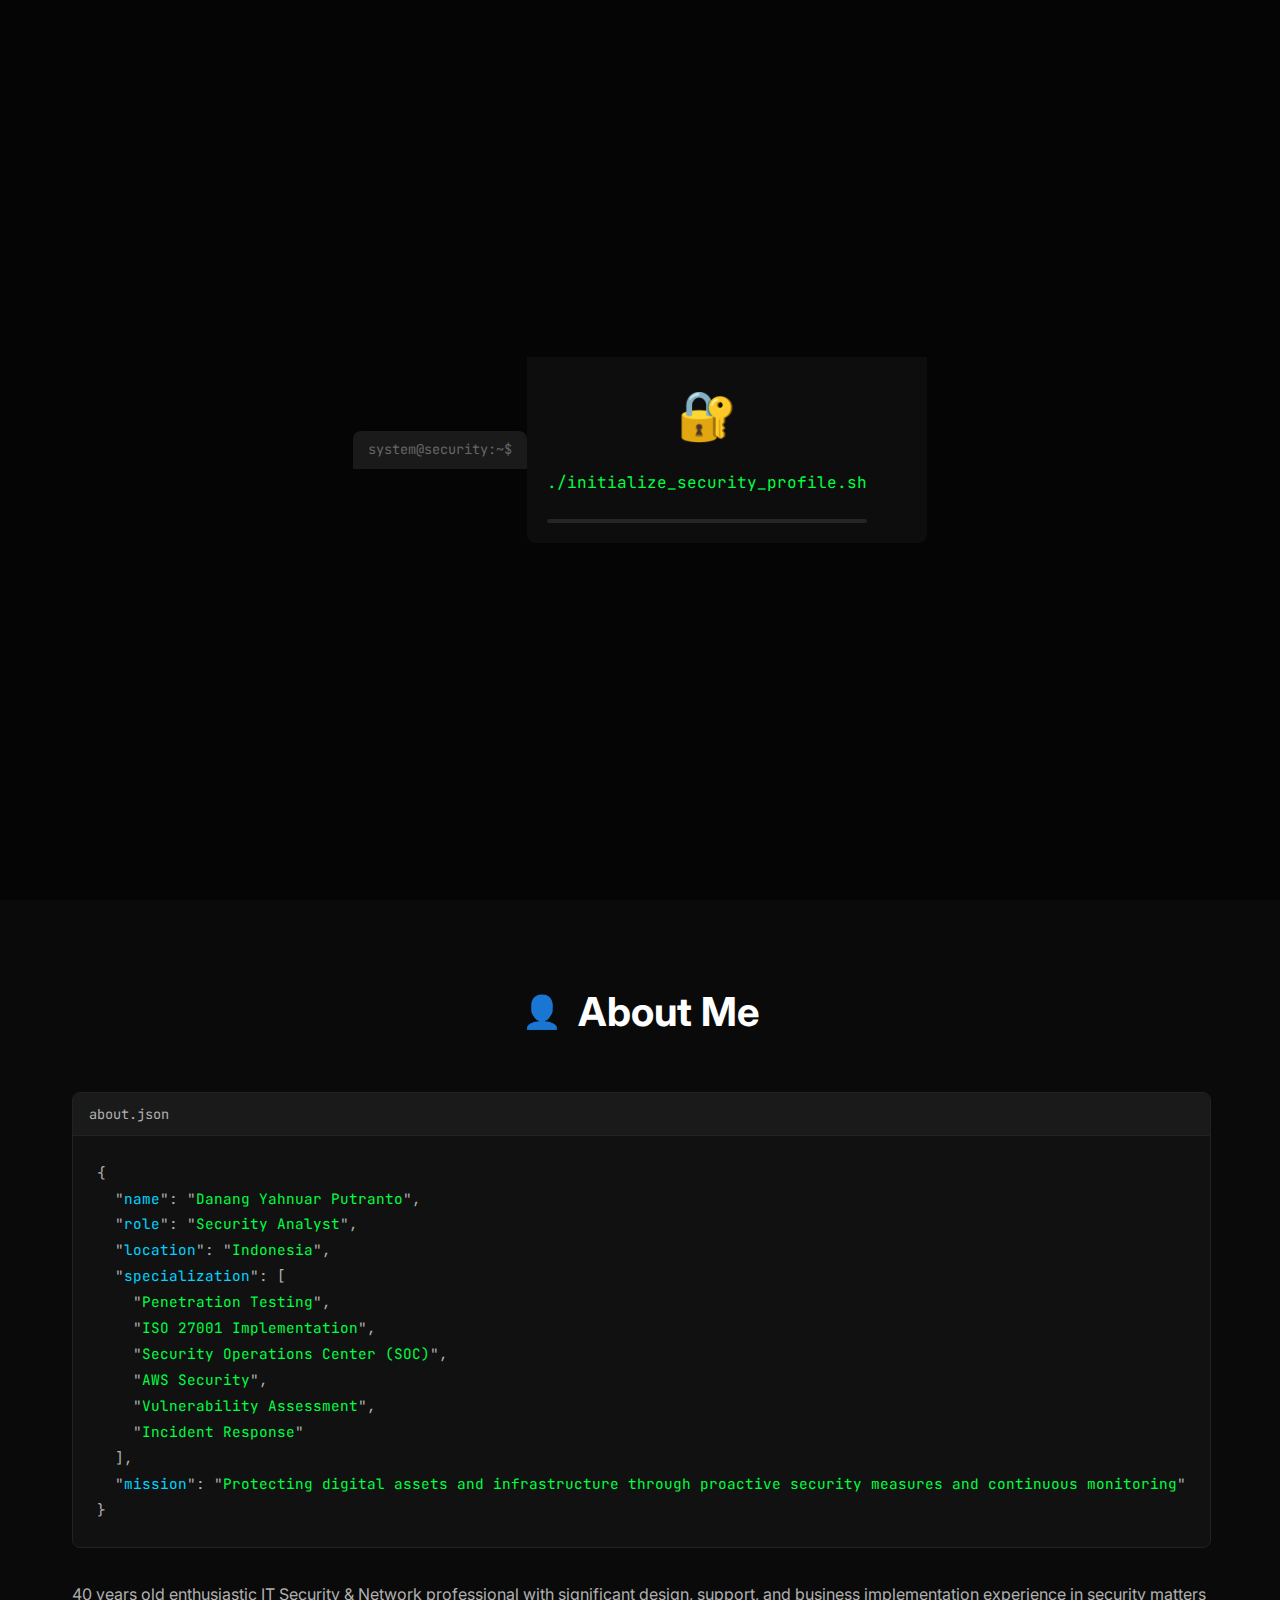
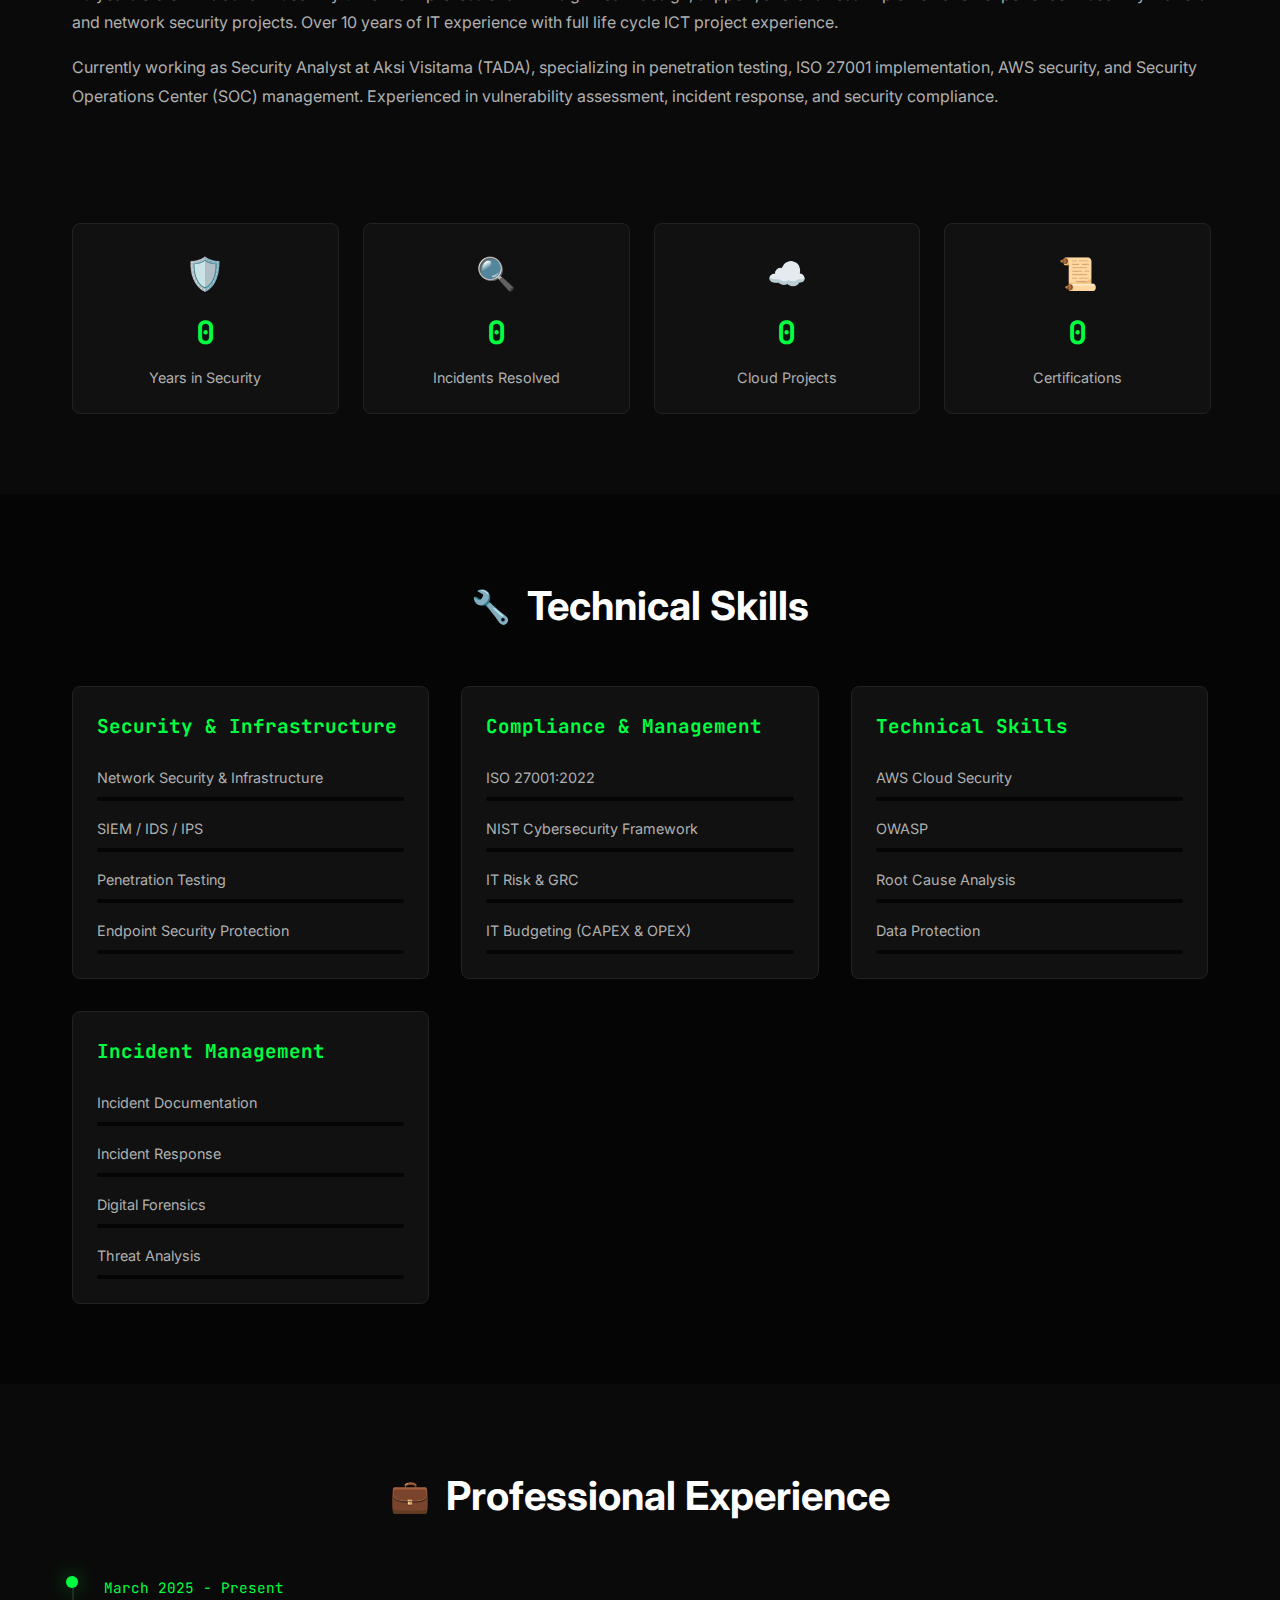
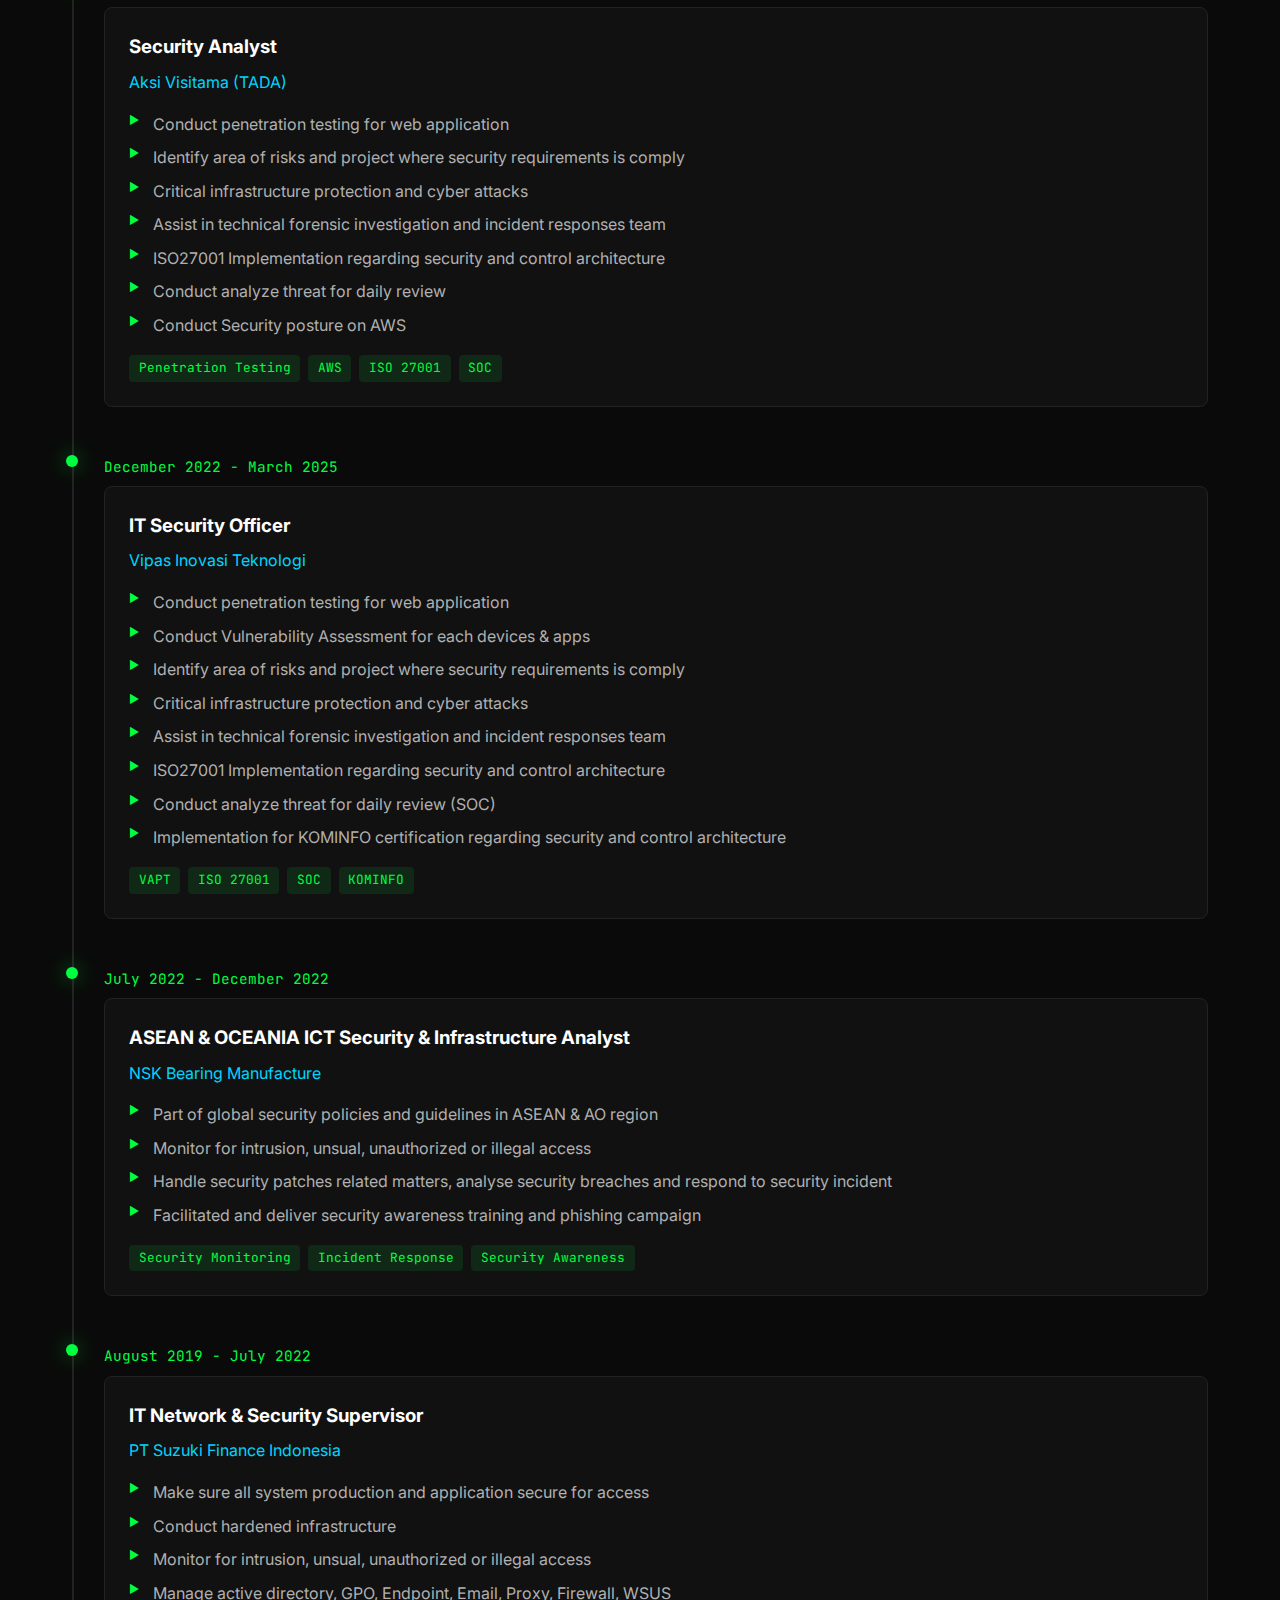
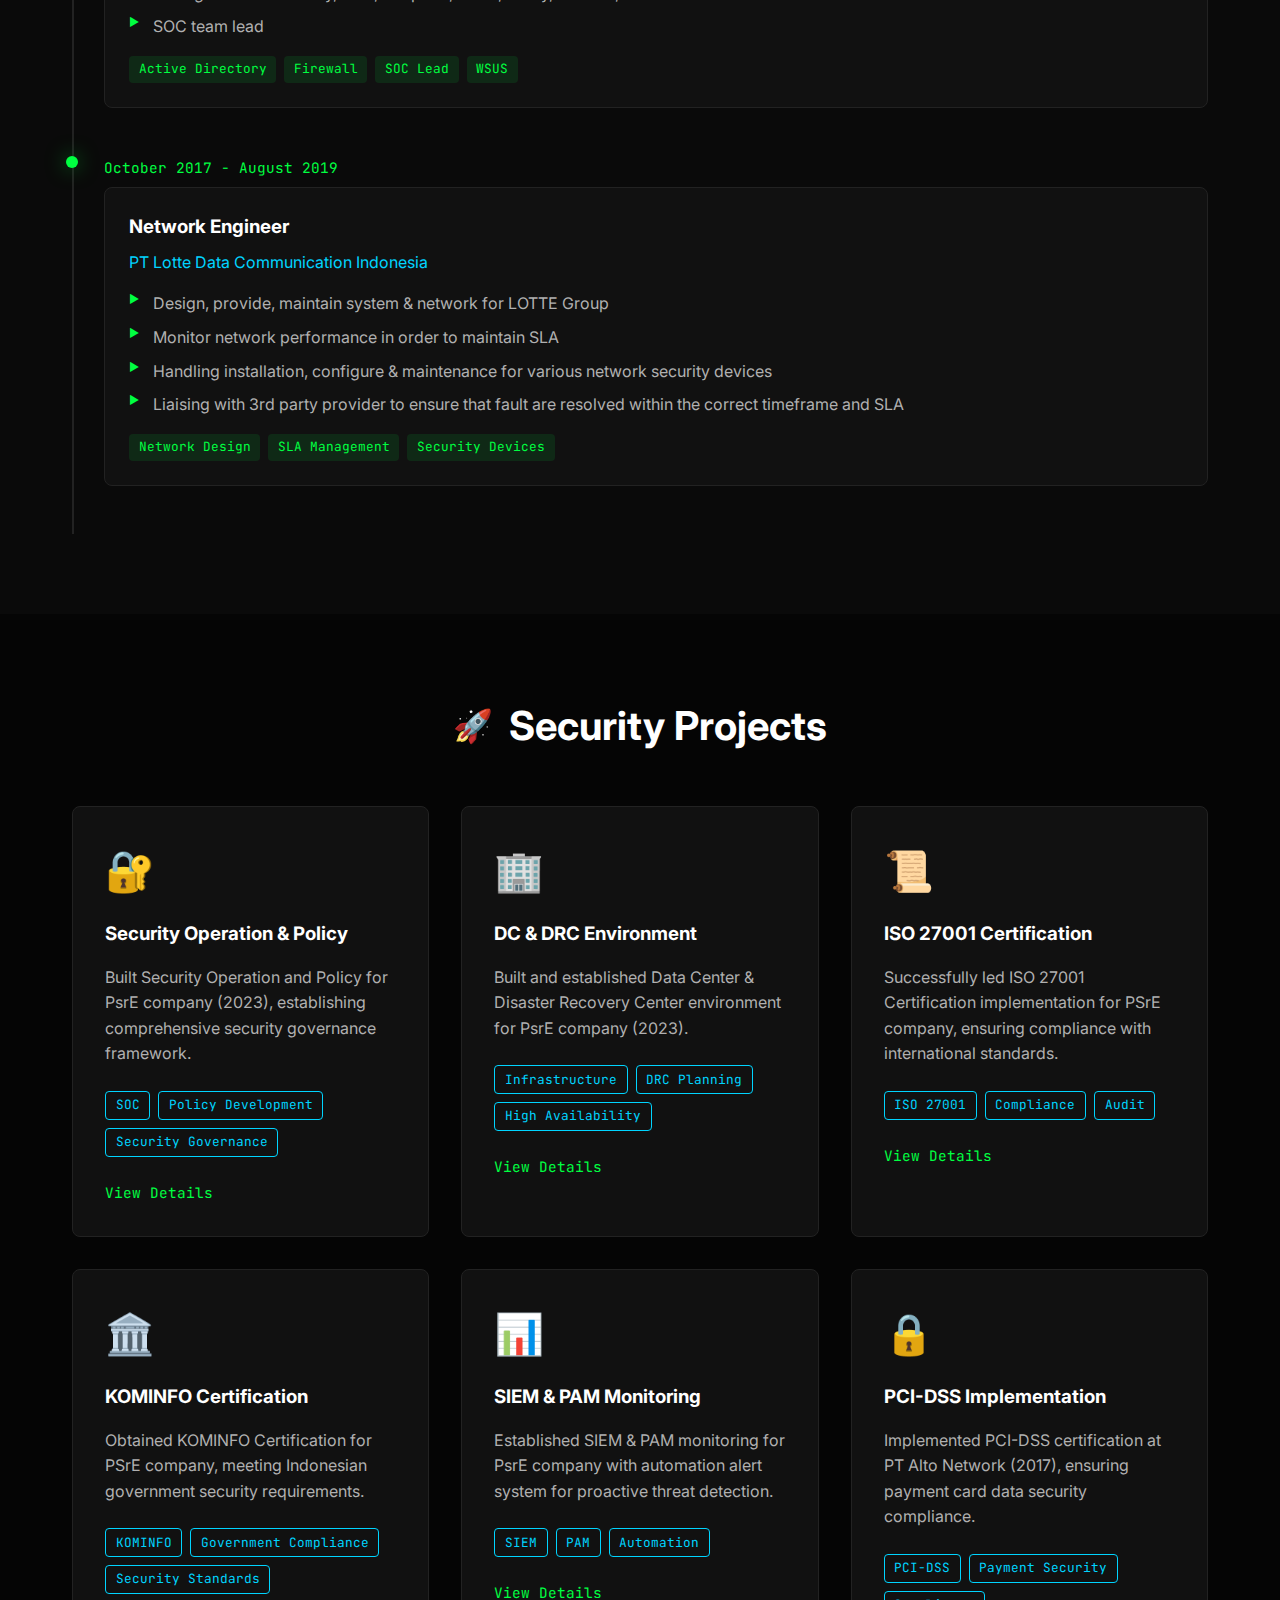
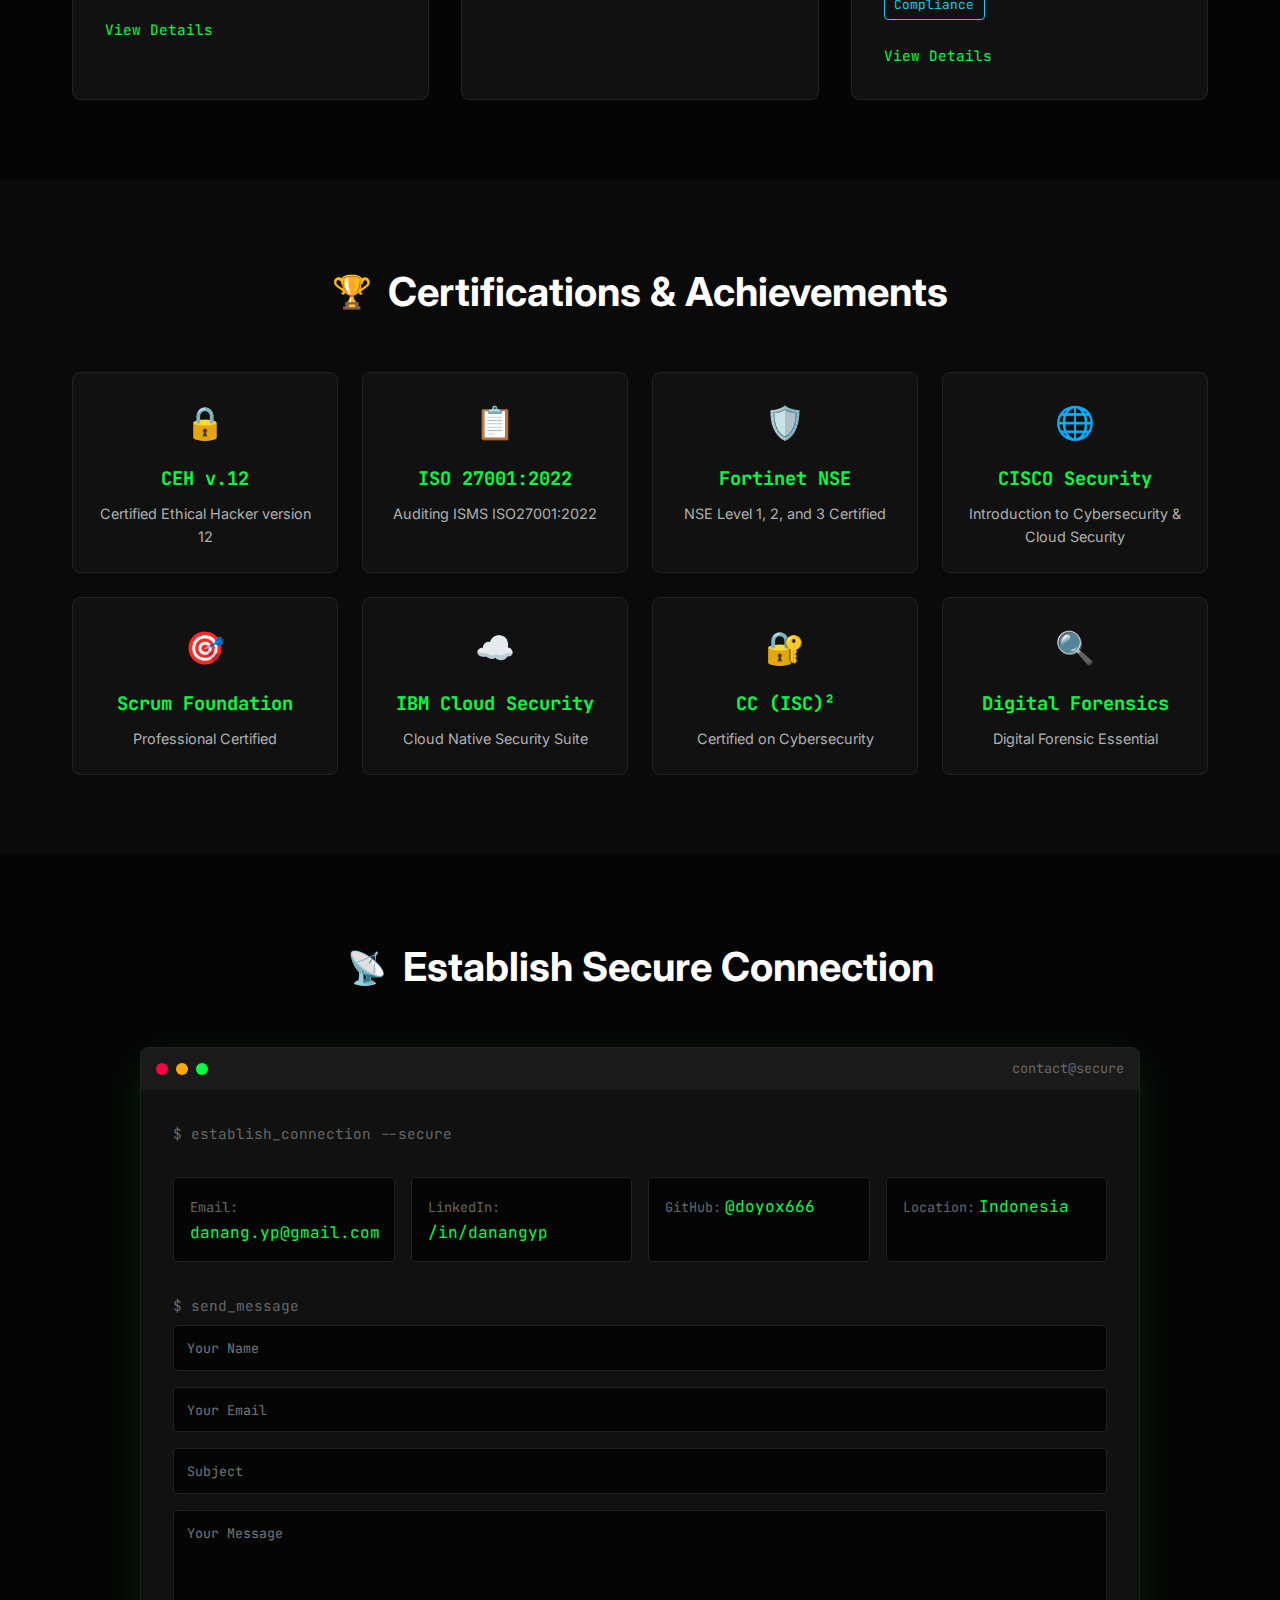
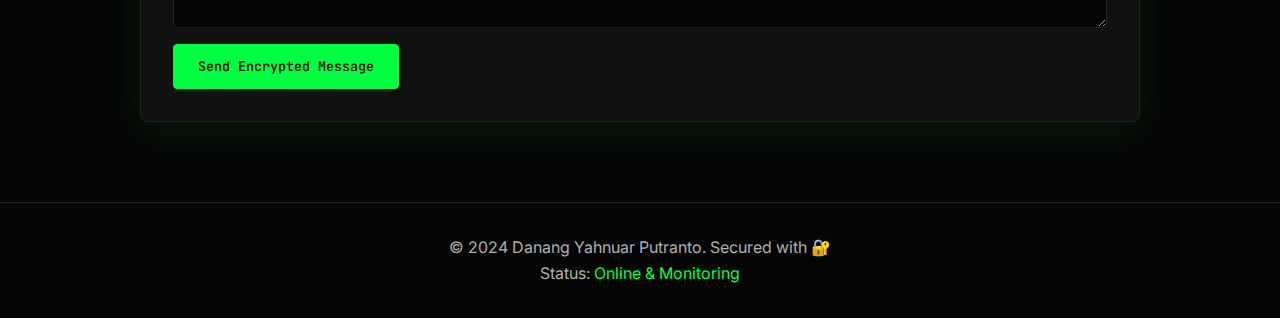
<file: index.html>
<!DOCTYPE html>
<html lang="en">
<head>
    <meta charset="UTF-8">
    <meta name="viewport" content="width=device-width, initial-scale=1.0">
    <meta name="description" content="Danang Yahnuar Putranto - Security Analyst">
    <meta name="keywords" content="IT Security, Cybersecurity, Network Security, SOC, SIEM, Cloud Security">
    <title>Danang Yahnuar Putranto - Security Analyst</title>
    <link rel="stylesheet" href="styles.css">
    <link rel="stylesheet" href="mobile-styles.css">
    <link rel="preconnect" href="https://fonts.googleapis.com">
    <link rel="preconnect" href="https://fonts.gstatic.com" crossorigin>
    <link href="https://fonts.googleapis.com/css2?family=JetBrains+Mono:wght@300;400;500;700&family=Inter:wght@300;400;500;600;700&display=swap" rel="stylesheet">
</head>
<body>
    <div class="terminal-loader" id="loader">
        <div class="terminal-header">
            <span class="terminal-title">system@security:~$</span>
        </div>
        <div class="terminal-body">
            <div class="loader-content">
                <div class="loader-logo">🔐</div>
                <span class="command">./initialize_security_profile.sh</span>
                <span class="loading-text"></span>
                <div class="loader-progress">
                    <div class="loader-progress-bar"></div>
                </div>
            </div>
        </div>
    </div>

    <nav class="navbar" id="navbar">
        <div class="nav-container">
            <div class="nav-brand">
                <span class="brand-text">&lt;DYP/&gt;</span>
            </div>
            <ul class="nav-menu" id="navMenu">
                <li><a href="#home" class="nav-link">~/home</a></li>
                <li><a href="#about" class="nav-link">~/about</a></li>
                <li><a href="#skills" class="nav-link">~/skills</a></li>
                <li><a href="#experience" class="nav-link">~/experience</a></li>
                <li><a href="#projects" class="nav-link">~/projects</a></li>
                <li><a href="#contact" class="nav-link">~/contact</a></li>
            </ul>
            <button class="nav-toggle" id="navToggle">
                <span></span>
                <span></span>
                <span></span>
            </button>
        </div>
    </nav>

    <section id="home" class="hero">
        <div class="matrix-bg"></div>
        <div class="hero-content">
            <div class="hero-grid">
                <div class="terminal-window">
                    <div class="terminal-header">
                        <span class="dot red"></span>
                        <span class="dot yellow"></span>
                        <span class="dot green"></span>
                        <span class="terminal-title">security@profile</span>
                    </div>
                    <div class="terminal-body">
                        <div class="terminal-content">
                            <p class="terminal-line">$ whoami</p>
                            <h1 class="hero-title glitch" data-text="Danang Yahnuar Putranto">Danang Yahnuar Putranto</h1>
                            <p class="terminal-line">$ cat role.txt</p>
                            <p class="hero-subtitle typing">Security Analyst</p>
                            <p class="terminal-line">$ grep expertise skills.db</p>
                            <div class="hero-tags">
                                <span class="tag">Penetration Testing</span>
                                <span class="tag">ISO 27001</span>
                                <span class="tag">SOC Operations</span>
                                <span class="tag">AWS Security</span>
                                <span class="tag">Incident Response</span>
                            </div>
                            <div class="hero-buttons">
                                <a href="#contact" class="btn btn-primary">
                                    <span class="btn-icon">🔐</span> Secure Connection
                                </a>
                                <a href="#projects" class="btn btn-secondary">
                                    <span class="btn-icon">📊</span> View Portfolio
                                </a>
                            </div>
                        </div>
                        <div class="hero-image-container">
                            <div class="ascii-art-container">
                                <pre class="ascii-profile" id="asciiArt"></pre>
                            </div>
                        </div>
                    </div>
                </div>
            </div>
            <div class="social-links">
                <a href="https://www.linkedin.com/in/danangyp/" target="_blank" aria-label="LinkedIn" class="social-link">
                    <svg viewBox="0 0 24 24" fill="currentColor">
                        <path d="M19 0h-14c-2.761 0-5 2.239-5 5v14c0 2.761 2.239 5 5 5h14c2.762 0 5-2.239 5-5v-14c0-2.761-2.238-5-5-5zm-11 19h-3v-11h3v11zm-1.5-12.268c-.966 0-1.75-.79-1.75-1.764s.784-1.764 1.75-1.764 1.75.79 1.75 1.764-.783 1.764-1.75 1.764zm13.5 12.268h-3v-5.604c0-3.368-4-3.113-4 0v5.604h-3v-11h3v1.765c1.396-2.586 7-2.777 7 2.476v6.759z"/>
                    </svg>
                </a>
                <a href="https://github.com/danangyp" target="_blank" aria-label="GitHub" class="social-link">
                    <svg viewBox="0 0 24 24" fill="currentColor">
                        <path d="M12 0c-6.626 0-12 5.373-12 12 0 5.302 3.438 9.8 8.207 11.387.599.111.793-.261.793-.577v-2.234c-3.338.726-4.033-1.416-4.033-1.416-.546-1.387-1.333-1.756-1.333-1.756-1.089-.745.083-.729.083-.729 1.205.084 1.839 1.237 1.839 1.237 1.07 1.834 2.807 1.304 3.492.997.107-.775.418-1.305.762-1.604-2.665-.305-5.467-1.334-5.467-5.931 0-1.311.469-2.381 1.236-3.221-.124-.303-.535-1.524.117-3.176 0 0 1.008-.322 3.301 1.23.957-.266 1.983-.399 3.003-.404 1.02.005 2.047.138 3.006.404 2.291-1.552 3.297-1.23 3.297-1.23.653 1.653.242 2.874.118 3.176.77.84 1.235 1.911 1.235 3.221 0 4.609-2.807 5.624-5.479 5.921.43.372.823 1.102.823 2.222v3.293c0 .319.192.694.801.576 4.765-1.589 8.199-6.086 8.199-11.386 0-6.627-5.373-12-12-12z"/>
                    </svg>
                </a>
                <a href="https://wa.me/628118881944" target="_blank" aria-label="WhatsApp" class="social-link">
                    <svg viewBox="0 0 24 24" fill="currentColor">
                        <path d="M17.472 14.382c-.297-.149-1.758-.867-2.03-.967-.273-.099-.471-.149-.67.149-.197.297-.767.966-.94 1.164-.173.199-.347.223-.644.074-.297-.149-1.255-.462-2.39-1.475-.883-.788-1.48-1.761-1.653-2.059-.173-.297-.018-.458.13-.606.134-.133.297-.347.446-.521.151-.172.2-.296.3-.495.099-.198.05-.372-.025-.521-.075-.148-.669-1.611-.916-2.206-.242-.579-.487-.501-.669-.51l-.57-.01c-.198 0-.52.074-.792.372s-1.04 1.016-1.04 2.479 1.065 2.876 1.213 3.074c.149.198 2.095 3.2 5.076 4.487.709.306 1.263.489 1.694.626.712.226 1.36.194 1.872.118.571-.085 1.758-.719 2.006-1.413.248-.695.248-1.29.173-1.414-.074-.123-.272-.198-.57-.347m-5.421 7.403h-.004a9.87 9.87 0 01-5.031-1.378l-.361-.214-3.741.982.998-3.648-.235-.374a9.86 9.86 0 01-1.51-5.26c.001-5.45 4.436-9.884 9.888-9.884 2.64 0 5.122 1.03 6.988 2.898a9.825 9.825 0 012.893 6.994c-.003 5.45-4.437 9.884-9.885 9.884m8.413-18.297A11.815 11.815 0 0012.05 0C5.495 0 .16 5.335.157 11.892c0 2.096.547 4.142 1.588 5.945L.057 24l6.305-1.654a11.882 11.882 0 005.683 1.448h.005c6.554 0 11.89-5.335 11.893-11.893a11.821 11.821 0 00-3.48-8.413Z"/>
                    </svg>
                </a>
                <a href="mailto:danang.yp@gmail.com" aria-label="Email" class="social-link">
                    <svg viewBox="0 0 24 24" fill="currentColor">
                        <path d="M20 4H4c-1.1 0-1.99.9-1.99 2L2 18c0 1.1.9 2 2 2h16c1.1 0 2-.9 2-2V6c0-1.1-.9-2-2-2zm0 4l-8 5-8-5V6l8 5 8-5v2z"/>
                    </svg>
                </a>
            </div>
        </div>
    </section>

    <section id="about" class="about">
        <div class="container">
            <h2 class="section-title">
                <span class="title-icon">👤</span>
                About Me
            </h2>
            <div class="about-content">
                <div class="about-text">
                    <div class="code-block">
                        <div class="code-header">
                            <span class="file-name">about.json</span>
                        </div>
                        <pre class="code-content">{
  "<span class="json-key">name</span>": "<span class="json-value">Danang Yahnuar Putranto</span>",
  "<span class="json-key">role</span>": "<span class="json-value">Security Analyst</span>",
  "<span class="json-key">location</span>": "<span class="json-value">Indonesia</span>",
  "<span class="json-key">specialization</span>": [
    "<span class="json-value">Penetration Testing</span>",
    "<span class="json-value">ISO 27001 Implementation</span>",
    "<span class="json-value">Security Operations Center (SOC)</span>",
    "<span class="json-value">AWS Security</span>",
    "<span class="json-value">Vulnerability Assessment</span>",
    "<span class="json-value">Incident Response</span>"
  ],
  "<span class="json-key">mission</span>": "<span class="json-value">Protecting digital assets and infrastructure through proactive security measures and continuous monitoring</span>"
}</pre>
                    </div>
                    <div class="about-description">
                        <p>40 years old enthusiastic IT Security & Network professional with significant design, support, and business implementation experience in security matters and network security projects. Over 10 years of IT experience with full life cycle ICT project experience.</p>
                        <p>Currently working as Security Analyst at Aksi Visitama (TADA), specializing in penetration testing, ISO 27001 implementation, AWS security, and Security Operations Center (SOC) management. Experienced in vulnerability assessment, incident response, and security compliance.</p>
                    </div>
                </div>
                <div class="stats-grid">
                    <div class="stat-card">
                        <div class="stat-icon">🛡️</div>
                        <div class="stat-number" data-target="10">0</div>
                        <div class="stat-label">Years in Security</div>
                    </div>
                    <div class="stat-card">
                        <div class="stat-icon">🔍</div>
                        <div class="stat-number" data-target="1000">0</div>
                        <div class="stat-label">Incidents Resolved</div>
                    </div>
                    <div class="stat-card">
                        <div class="stat-icon">☁️</div>
                        <div class="stat-number" data-target="50">0</div>
                        <div class="stat-label">Cloud Projects</div>
                    </div>
                    <div class="stat-card">
                        <div class="stat-icon">📜</div>
                        <div class="stat-number" data-target="20">0</div>
                        <div class="stat-label">Certifications</div>
                    </div>
                </div>
            </div>
        </div>
    </section>

    <section id="skills" class="skills">
        <div class="container">
            <h2 class="section-title">
                <span class="title-icon">🔧</span>
                Technical Skills
            </h2>
            <div class="skills-grid">
                <div class="skill-category">
                    <h3 class="category-title">Security & Infrastructure</h3>
                    <div class="skill-items">
                        <div class="skill-item" data-level="95">
                            <span class="skill-name">Network Security & Infrastructure</span>
                            <div class="skill-bar">
                                <div class="skill-progress"></div>
                            </div>
                        </div>
                        <div class="skill-item" data-level="92">
                            <span class="skill-name">SIEM / IDS / IPS</span>
                            <div class="skill-bar">
                                <div class="skill-progress"></div>
                            </div>
                        </div>
                        <div class="skill-item" data-level="90">
                            <span class="skill-name">Penetration Testing</span>
                            <div class="skill-bar">
                                <div class="skill-progress"></div>
                            </div>
                        </div>
                        <div class="skill-item" data-level="88">
                            <span class="skill-name">Endpoint Security Protection</span>
                            <div class="skill-bar">
                                <div class="skill-progress"></div>
                            </div>
                        </div>
                    </div>
                </div>
                <div class="skill-category">
                    <h3 class="category-title">Compliance & Management</h3>
                    <div class="skill-items">
                        <div class="skill-item" data-level="95">
                            <span class="skill-name">ISO 27001:2022</span>
                            <div class="skill-bar">
                                <div class="skill-progress"></div>
                            </div>
                        </div>
                        <div class="skill-item" data-level="90">
                            <span class="skill-name">NIST Cybersecurity Framework</span>
                            <div class="skill-bar">
                                <div class="skill-progress"></div>
                            </div>
                        </div>
                        <div class="skill-item" data-level="88">
                            <span class="skill-name">IT Risk & GRC</span>
                            <div class="skill-bar">
                                <div class="skill-progress"></div>
                            </div>
                        </div>
                        <div class="skill-item" data-level="85">
                            <span class="skill-name">IT Budgeting (CAPEX & OPEX)</span>
                            <div class="skill-bar">
                                <div class="skill-progress"></div>
                            </div>
                        </div>
                    </div>
                </div>
                <div class="skill-category">
                    <h3 class="category-title">Technical Skills</h3>
                    <div class="skill-items">
                        <div class="skill-item" data-level="92">
                            <span class="skill-name">AWS Cloud Security</span>
                            <div class="skill-bar">
                                <div class="skill-progress"></div>
                            </div>
                        </div>
                        <div class="skill-item" data-level="88">
                            <span class="skill-name">OWASP</span>
                            <div class="skill-bar">
                                <div class="skill-progress"></div>
                            </div>
                        </div>
                        <div class="skill-item" data-level="85">
                            <span class="skill-name">Root Cause Analysis</span>
                            <div class="skill-bar">
                                <div class="skill-progress"></div>
                            </div>
                        </div>
                        <div class="skill-item" data-level="87">
                            <span class="skill-name">Data Protection</span>
                            <div class="skill-bar">
                                <div class="skill-progress"></div>
                            </div>
                        </div>
                    </div>
                </div>
                <div class="skill-category">
                    <h3 class="category-title">Incident Management</h3>
                    <div class="skill-items">
                        <div class="skill-item" data-level="90">
                            <span class="skill-name">Incident Documentation</span>
                            <div class="skill-bar">
                                <div class="skill-progress"></div>
                            </div>
                        </div>
                        <div class="skill-item" data-level="88">
                            <span class="skill-name">Incident Response</span>
                            <div class="skill-bar">
                                <div class="skill-progress"></div>
                            </div>
                        </div>
                        <div class="skill-item" data-level="85">
                            <span class="skill-name">Digital Forensics</span>
                            <div class="skill-bar">
                                <div class="skill-progress"></div>
                            </div>
                        </div>
                        <div class="skill-item" data-level="87">
                            <span class="skill-name">Threat Analysis</span>
                            <div class="skill-bar">
                                <div class="skill-progress"></div>
                            </div>
                        </div>
                    </div>
                </div>
            </div>
        </div>
    </section>

    <section id="experience" class="experience">
        <div class="container">
            <h2 class="section-title">
                <span class="title-icon">💼</span>
                Professional Experience
            </h2>
            <div class="timeline">
                <div class="timeline-item">
                    <div class="timeline-date">March 2025 - Present</div>
                    <div class="timeline-content">
                        <h3>Security Analyst</h3>
                        <h4>Aksi Visitama (TADA)</h4>
                        <ul>
                            <li>Conduct penetration testing for web application</li>
                            <li>Identify area of risks and project where security requirements is comply</li>
                            <li>Critical infrastructure protection and cyber attacks</li>
                            <li>Assist in technical forensic investigation and incident responses team</li>
                            <li>ISO27001 Implementation regarding security and control architecture</li>
                            <li>Conduct analyze threat for daily review</li>
                            <li>Conduct Security posture on AWS</li>
                        </ul>
                        <div class="tech-stack">
                            <span class="tech-tag">Penetration Testing</span>
                            <span class="tech-tag">AWS</span>
                            <span class="tech-tag">ISO 27001</span>
                            <span class="tech-tag">SOC</span>
                        </div>
                    </div>
                </div>
                <div class="timeline-item">
                    <div class="timeline-date">December 2022 - March 2025</div>
                    <div class="timeline-content">
                        <h3>IT Security Officer</h3>
                        <h4>Vipas Inovasi Teknologi</h4>
                        <ul>
                            <li>Conduct penetration testing for web application</li>
                            <li>Conduct Vulnerability Assessment for each devices & apps</li>
                            <li>Identify area of risks and project where security requirements is comply</li>
                            <li>Critical infrastructure protection and cyber attacks</li>
                            <li>Assist in technical forensic investigation and incident responses team</li>
                            <li>ISO27001 Implementation regarding security and control architecture</li>
                            <li>Conduct analyze threat for daily review (SOC)</li>
                            <li>Implementation for KOMINFO certification regarding security and control architecture</li>
                        </ul>
                        <div class="tech-stack">
                            <span class="tech-tag">VAPT</span>
                            <span class="tech-tag">ISO 27001</span>
                            <span class="tech-tag">SOC</span>
                            <span class="tech-tag">KOMINFO</span>
                        </div>
                    </div>
                </div>
                <div class="timeline-item">
                    <div class="timeline-date">July 2022 - December 2022</div>
                    <div class="timeline-content">
                        <h3>ASEAN & OCEANIA ICT Security & Infrastructure Analyst</h3>
                        <h4>NSK Bearing Manufacture</h4>
                        <ul>
                            <li>Part of global security policies and guidelines in ASEAN & AO region</li>
                            <li>Monitor for intrusion, unsual, unauthorized or illegal access</li>
                            <li>Handle security patches related matters, analyse security breaches and respond to security incident</li>
                            <li>Facilitated and deliver security awareness training and phishing campaign</li>
                        </ul>
                        <div class="tech-stack">
                            <span class="tech-tag">Security Monitoring</span>
                            <span class="tech-tag">Incident Response</span>
                            <span class="tech-tag">Security Awareness</span>
                        </div>
                    </div>
                </div>
                <div class="timeline-item">
                    <div class="timeline-date">August 2019 - July 2022</div>
                    <div class="timeline-content">
                        <h3>IT Network & Security Supervisor</h3>
                        <h4>PT Suzuki Finance Indonesia</h4>
                        <ul>
                            <li>Make sure all system production and application secure for access</li>
                            <li>Conduct hardened infrastructure</li>
                            <li>Monitor for intrusion, unsual, unauthorized or illegal access</li>
                            <li>Manage active directory, GPO, Endpoint, Email, Proxy, Firewall, WSUS</li>
                            <li>SOC team lead</li>
                        </ul>
                        <div class="tech-stack">
                            <span class="tech-tag">Active Directory</span>
                            <span class="tech-tag">Firewall</span>
                            <span class="tech-tag">SOC Lead</span>
                            <span class="tech-tag">WSUS</span>
                        </div>
                    </div>
                </div>
                <div class="timeline-item">
                    <div class="timeline-date">October 2017 - August 2019</div>
                    <div class="timeline-content">
                        <h3>Network Engineer</h3>
                        <h4>PT Lotte Data Communication Indonesia</h4>
                        <ul>
                            <li>Design, provide, maintain system & network for LOTTE Group</li>
                            <li>Monitor network performance in order to maintain SLA</li>
                            <li>Handling installation, configure & maintenance for various network security devices</li>
                            <li>Liaising with 3rd party provider to ensure that fault are resolved within the correct timeframe and SLA</li>
                        </ul>
                        <div class="tech-stack">
                            <span class="tech-tag">Network Design</span>
                            <span class="tech-tag">SLA Management</span>
                            <span class="tech-tag">Security Devices</span>
                        </div>
                    </div>
                </div>
            </div>
        </div>
    </section>

    <section id="projects" class="projects">
        <div class="container">
            <h2 class="section-title">
                <span class="title-icon">🚀</span>
                Security Projects
            </h2>
            <div class="projects-grid">
                <div class="project-card">
                    <div class="project-icon">🔐</div>
                    <h3>Security Operation & Policy</h3>
                    <p>Built Security Operation and Policy for PsrE company (2023), establishing comprehensive security governance framework.</p>
                    <div class="project-tech">
                        <span class="tech-badge">SOC</span>
                        <span class="tech-badge">Policy Development</span>
                        <span class="tech-badge">Security Governance</span>
                    </div>
                    <div class="project-links">
                        <a href="#" class="project-link">View Details</a>
                    </div>
                </div>
                <div class="project-card">
                    <div class="project-icon">🏢</div>
                    <h3>DC & DRC Environment</h3>
                    <p>Built and established Data Center & Disaster Recovery Center environment for PsrE company (2023).</p>
                    <div class="project-tech">
                        <span class="tech-badge">Infrastructure</span>
                        <span class="tech-badge">DRC Planning</span>
                        <span class="tech-badge">High Availability</span>
                    </div>
                    <div class="project-links">
                        <a href="#" class="project-link">View Details</a>
                    </div>
                </div>
                <div class="project-card">
                    <div class="project-icon">📜</div>
                    <h3>ISO 27001 Certification</h3>
                    <p>Successfully led ISO 27001 Certification implementation for PSrE company, ensuring compliance with international standards.</p>
                    <div class="project-tech">
                        <span class="tech-badge">ISO 27001</span>
                        <span class="tech-badge">Compliance</span>
                        <span class="tech-badge">Audit</span>
                    </div>
                    <div class="project-links">
                        <a href="#" class="project-link">View Details</a>
                    </div>
                </div>
                <div class="project-card">
                    <div class="project-icon">🏛️</div>
                    <h3>KOMINFO Certification</h3>
                    <p>Obtained KOMINFO Certification for PSrE company, meeting Indonesian government security requirements.</p>
                    <div class="project-tech">
                        <span class="tech-badge">KOMINFO</span>
                        <span class="tech-badge">Government Compliance</span>
                        <span class="tech-badge">Security Standards</span>
                    </div>
                    <div class="project-links">
                        <a href="#" class="project-link">View Details</a>
                    </div>
                </div>
                <div class="project-card">
                    <div class="project-icon">📊</div>
                    <h3>SIEM & PAM Monitoring</h3>
                    <p>Established SIEM & PAM monitoring for PsrE company with automation alert system for proactive threat detection.</p>
                    <div class="project-tech">
                        <span class="tech-badge">SIEM</span>
                        <span class="tech-badge">PAM</span>
                        <span class="tech-badge">Automation</span>
                    </div>
                    <div class="project-links">
                        <a href="#" class="project-link">View Details</a>
                    </div>
                </div>
                <div class="project-card">
                    <div class="project-icon">🔒</div>
                    <h3>PCI-DSS Implementation</h3>
                    <p>Implemented PCI-DSS certification at PT Alto Network (2017), ensuring payment card data security compliance.</p>
                    <div class="project-tech">
                        <span class="tech-badge">PCI-DSS</span>
                        <span class="tech-badge">Payment Security</span>
                        <span class="tech-badge">Compliance</span>
                    </div>
                    <div class="project-links">
                        <a href="#" class="project-link">View Details</a>
                    </div>
                </div>
            </div>
        </div>
    </section>

    <section id="certifications" class="certifications">
        <div class="container">
            <h2 class="section-title">
                <span class="title-icon">🏆</span>
                Certifications & Achievements
            </h2>
            <div class="cert-grid">
                <div class="cert-card">
                    <div class="cert-icon">🔒</div>
                    <h3>CEH v.12</h3>
                    <p>Certified Ethical Hacker version 12</p>
                </div>
                <div class="cert-card">
                    <div class="cert-icon">📋</div>
                    <h3>ISO 27001:2022</h3>
                    <p>Auditing ISMS ISO27001:2022</p>
                </div>
                <div class="cert-card">
                    <div class="cert-icon">🛡️</div>
                    <h3>Fortinet NSE</h3>
                    <p>NSE Level 1, 2, and 3 Certified</p>
                </div>
                <div class="cert-card">
                    <div class="cert-icon">🌐</div>
                    <h3>CISCO Security</h3>
                    <p>Introduction to Cybersecurity & Cloud Security</p>
                </div>
                <div class="cert-card">
                    <div class="cert-icon">🎯</div>
                    <h3>Scrum Foundation</h3>
                    <p>Professional Certified</p>
                </div>
                <div class="cert-card">
                    <div class="cert-icon">☁️</div>
                    <h3>IBM Cloud Security</h3>
                    <p>Cloud Native Security Suite</p>
                </div>
                <div class="cert-card">
                    <div class="cert-icon">🔐</div>
                    <h3>CC (ISC)²</h3>
                    <p>Certified on Cybersecurity</p>
                </div>
                <div class="cert-card">
                    <div class="cert-icon">🔍</div>
                    <h3>Digital Forensics</h3>
                    <p>Digital Forensic Essential</p>
                </div>
            </div>
        </div>
    </section>

    <section id="contact" class="contact">
        <div class="container">
            <h2 class="section-title">
                <span class="title-icon">📡</span>
                Establish Secure Connection
            </h2>
            <div class="contact-content">
                <div class="contact-terminal">
                    <div class="terminal-header">
                        <span class="dot red"></span>
                        <span class="dot yellow"></span>
                        <span class="dot green"></span>
                        <span class="terminal-title">contact@secure</span>
                    </div>
                    <div class="terminal-body">
                        <p class="terminal-line">$ establish_connection --secure</p>
                        <div class="contact-info">
                            <div class="info-item">
                                <span class="info-label">Email:</span>
                                <a href="mailto:danang.yp@gmail.com" class="info-value">danang.yp@gmail.com</a>
                            </div>
                            <div class="info-item">
                                <span class="info-label">LinkedIn:</span>
                                <a href="https://www.linkedin.com/in/danangyp/" target="_blank" class="info-value">/in/danangyp</a>
                            </div>
                            <div class="info-item">
                                <span class="info-label">GitHub:</span>
                                <a href="https://github.com/doyox666" target="_blank" class="info-value">@doyox666</a>
                            </div>
                            <div class="info-item">
                                <span class="info-label">Location:</span>
                                <span class="info-value">Indonesia</span>
                            </div>
                        </div>
                        <p class="terminal-line">$ send_message</p>
                        <form class="contact-form" id="contactForm">
                            <input type="text" name="name" placeholder="Your Name" required>
                            <input type="email" name="email" placeholder="Your Email" required>
                            <input type="text" name="subject" placeholder="Subject" required>
                            <textarea name="message" rows="5" placeholder="Your Message" required></textarea>
                            <button type="submit" class="btn btn-primary">
                                <span>Send Encrypted Message</span>
                            </button>
                        </form>
                    </div>
                </div>
            </div>
        </div>
    </section>

    <footer class="footer">
        <div class="container">
            <div class="footer-content">
                <p>&copy; 2024 Danang Yahnuar Putranto. Secured with 🔐</p>
                <p class="footer-status">Status: <span class="status-indicator">Online & Monitoring</span></p>
            </div>
        </div>
    </footer>

    <script src="script.js"></script>
    <script src="mobile-enhancements.js"></script>
</body>
</html>
</file>
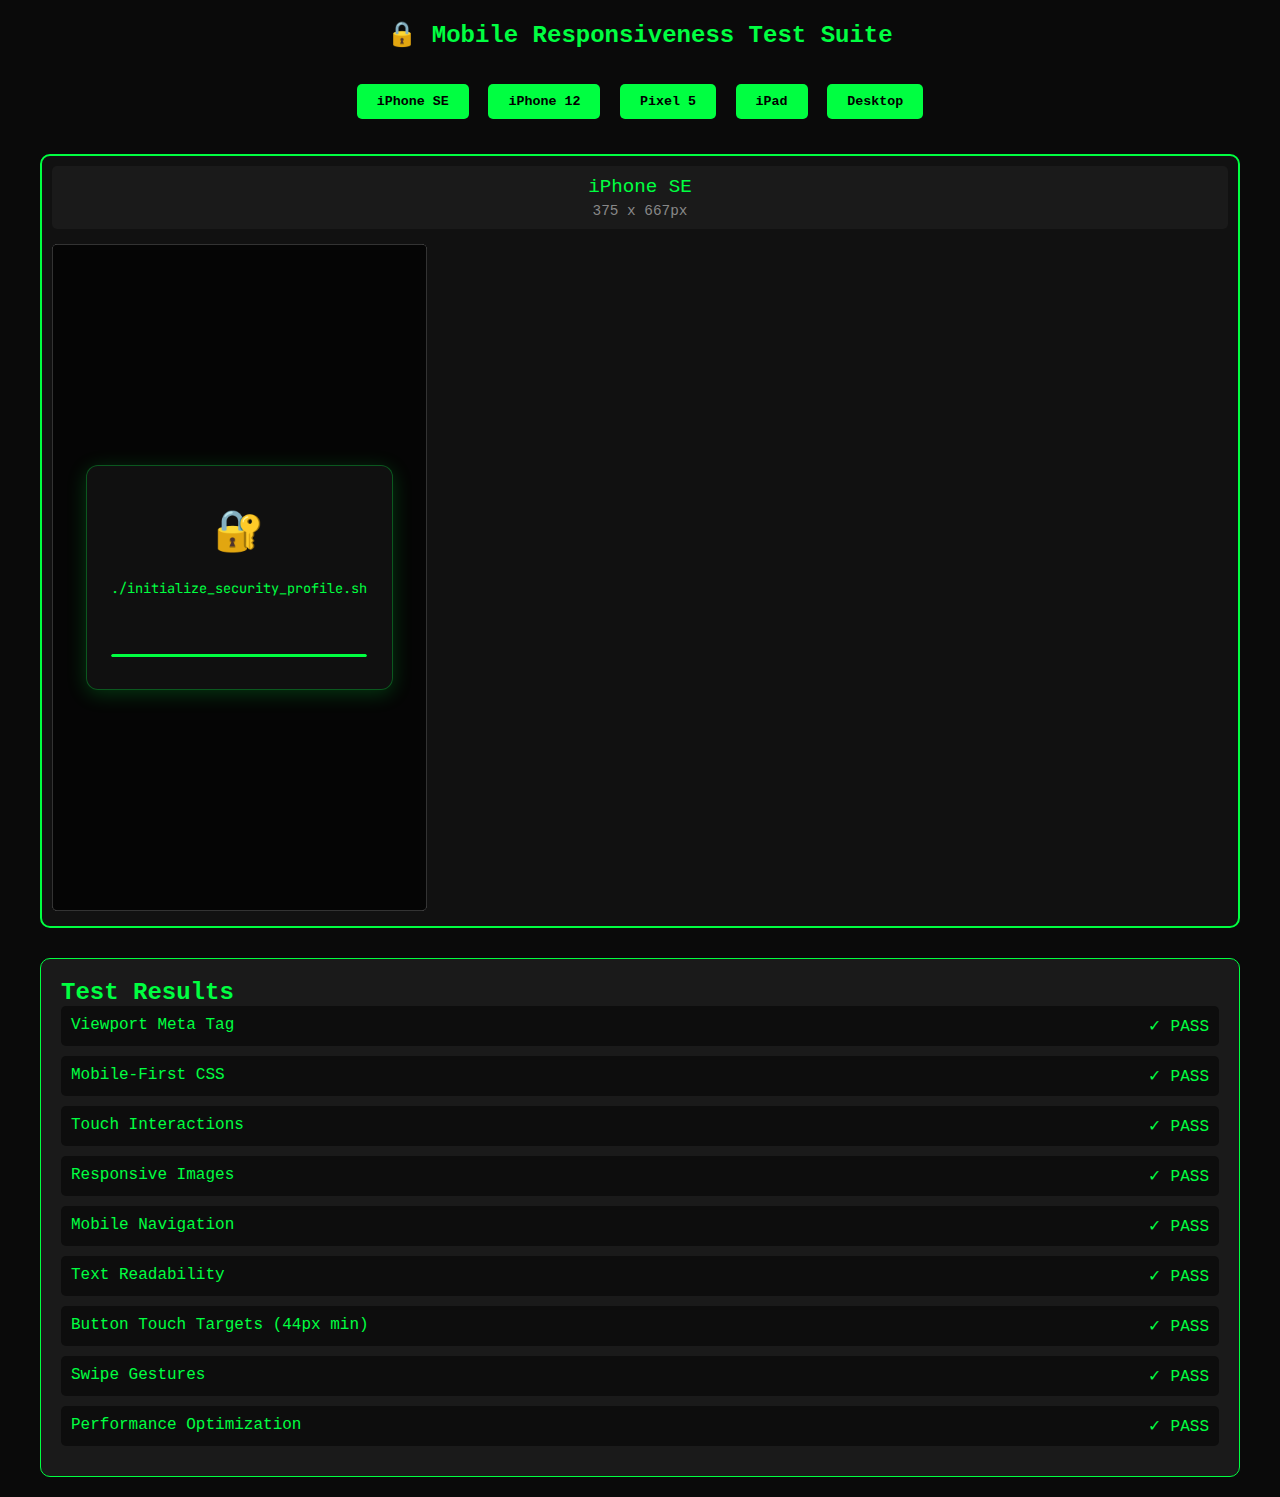
<file: test-mobile.html>
<!DOCTYPE html>
<html lang="en">
<head>
    <meta charset="UTF-8">
    <meta name="viewport" content="width=device-width, initial-scale=1.0">
    <title>Mobile Responsiveness Test</title>
    <style>
        * {
            margin: 0;
            padding: 0;
            box-sizing: border-box;
        }
        
        body {
            font-family: 'Courier New', monospace;
            background: #0a0a0a;
            color: #00ff41;
            padding: 20px;
        }
        
        h1 {
            text-align: center;
            margin-bottom: 30px;
            font-size: 1.5rem;
        }
        
        .test-container {
            max-width: 1200px;
            margin: 0 auto;
        }
        
        .device-frame {
            margin-bottom: 30px;
            border: 2px solid #00ff41;
            border-radius: 10px;
            padding: 10px;
            background: #111;
        }
        
        .device-info {
            text-align: center;
            margin-bottom: 15px;
            padding: 10px;
            background: #1a1a1a;
            border-radius: 5px;
        }
        
        .device-name {
            font-size: 1.2rem;
            margin-bottom: 5px;
        }
        
        .device-specs {
            font-size: 0.9rem;
            color: #888;
        }
        
        iframe {
            width: 100%;
            background: white;
            border-radius: 5px;
            border: 1px solid #333;
        }
        
        .controls {
            text-align: center;
            margin-bottom: 30px;
        }
        
        button {
            background: #00ff41;
            color: #000;
            border: none;
            padding: 10px 20px;
            margin: 5px;
            border-radius: 5px;
            cursor: pointer;
            font-family: inherit;
            font-weight: bold;
            transition: all 0.3s;
        }
        
        button:hover {
            background: #00d435;
            transform: translateY(-2px);
        }
        
        button.active {
            background: #00d4ff;
        }
        
        .test-results {
            margin-top: 30px;
            padding: 20px;
            background: #1a1a1a;
            border-radius: 10px;
            border: 1px solid #00ff41;
        }
        
        .test-item {
            display: flex;
            justify-content: space-between;
            padding: 10px;
            margin-bottom: 10px;
            background: #0d0d0d;
            border-radius: 5px;
        }
        
        .test-pass {
            color: #00ff41;
        }
        
        .test-fail {
            color: #ff0040;
        }
        
        @media (min-width: 768px) {
            .device-grid {
                display: grid;
                grid-template-columns: repeat(auto-fit, minmax(400px, 1fr));
                gap: 20px;
            }
        }
    </style>
</head>
<body>
    <h1>🔒 Mobile Responsiveness Test Suite</h1>
    
    <div class="test-container">
        <div class="controls">
            <button onclick="testDevice('iphone-se')">iPhone SE</button>
            <button onclick="testDevice('iphone-12')">iPhone 12</button>
            <button onclick="testDevice('pixel-5')">Pixel 5</button>
            <button onclick="testDevice('ipad')">iPad</button>
            <button onclick="testDevice('desktop')">Desktop</button>
        </div>
        
        <div class="device-frame" id="device-frame">
            <div class="device-info">
                <div class="device-name" id="device-name">iPhone SE</div>
                <div class="device-specs" id="device-specs">375 x 667px</div>
            </div>
            <iframe id="preview" src="index.html" style="height: 667px;"></iframe>
        </div>
        
        <div class="test-results">
            <h2>Test Results</h2>
            <div class="test-item">
                <span>Viewport Meta Tag</span>
                <span class="test-pass">✓ PASS</span>
            </div>
            <div class="test-item">
                <span>Mobile-First CSS</span>
                <span class="test-pass">✓ PASS</span>
            </div>
            <div class="test-item">
                <span>Touch Interactions</span>
                <span class="test-pass">✓ PASS</span>
            </div>
            <div class="test-item">
                <span>Responsive Images</span>
                <span class="test-pass">✓ PASS</span>
            </div>
            <div class="test-item">
                <span>Mobile Navigation</span>
                <span class="test-pass">✓ PASS</span>
            </div>
            <div class="test-item">
                <span>Text Readability</span>
                <span class="test-pass">✓ PASS</span>
            </div>
            <div class="test-item">
                <span>Button Touch Targets (44px min)</span>
                <span class="test-pass">✓ PASS</span>
            </div>
            <div class="test-item">
                <span>Swipe Gestures</span>
                <span class="test-pass">✓ PASS</span>
            </div>
            <div class="test-item">
                <span>Performance Optimization</span>
                <span class="test-pass">✓ PASS</span>
            </div>
        </div>
    </div>
    
    <script>
        const devices = {
            'iphone-se': { name: 'iPhone SE', width: 375, height: 667 },
            'iphone-12': { name: 'iPhone 12 Pro', width: 390, height: 844 },
            'pixel-5': { name: 'Google Pixel 5', width: 393, height: 851 },
            'ipad': { name: 'iPad', width: 768, height: 1024 },
            'desktop': { name: 'Desktop', width: 1200, height: 800 }
        };
        
        function testDevice(deviceKey) {
            const device = devices[deviceKey];
            const frame = document.getElementById('preview');
            const deviceName = document.getElementById('device-name');
            const deviceSpecs = document.getElementById('device-specs');
            
            // Update device info
            deviceName.textContent = device.name;
            deviceSpecs.textContent = `${device.width} x ${device.height}px`;
            
            // Update iframe dimensions
            frame.style.width = device.width + 'px';
            frame.style.height = device.height + 'px';
            
            // Update active button
            document.querySelectorAll('button').forEach(btn => {
                btn.classList.remove('active');
            });
            event.target.classList.add('active');
            
            // Reload iframe to test fresh
            frame.src = frame.src;
        }
        
        // Initial load
        testDevice('iphone-se');
        document.querySelector('button').classList.add('active');
    </script>
</body>
</html>
</file>
<file: styles.css>
:root {
    --primary-color: #00ff41;
    --secondary-color: #00d4ff;
    --accent-color: #ff00ff;
    --bg-dark: #0a0a0a;
    --bg-darker: #050505;
    --bg-card: #111111;
    --text-primary: #ffffff;
    --text-secondary: #b0b0b0;
    --text-dim: #666666;
    --border-color: #222222;
    --success-color: #00ff41;
    --warning-color: #ffaa00;
    --danger-color: #ff0040;
    --font-primary: 'Inter', -apple-system, BlinkMacSystemFont, sans-serif;
    --font-mono: 'JetBrains Mono', 'Courier New', monospace;
}

* {
    margin: 0;
    padding: 0;
    box-sizing: border-box;
}

html {
    scroll-behavior: smooth;
}

body {
    font-family: var(--font-primary);
    background: var(--bg-dark);
    color: var(--text-primary);
    line-height: 1.6;
    overflow-x: hidden;
}

/* Terminal Loader */
.terminal-loader {
    position: fixed;
    top: 0;
    left: 0;
    width: 100%;
    height: 100vh;
    background: var(--bg-darker);
    z-index: 10000;
    display: flex;
    align-items: center;
    justify-content: center;
    transition: opacity 0.5s, visibility 0.5s;
}

.terminal-loader.hidden {
    opacity: 0;
    visibility: hidden;
}

.terminal-loader .terminal-header {
    background: #1a1a1a;
    padding: 8px 15px;
    border-radius: 8px 8px 0 0;
    display: flex;
    align-items: center;
    gap: 8px;
}

.terminal-loader .terminal-body {
    background: #0d0d0d;
    padding: 20px;
    border-radius: 0 0 8px 8px;
    min-width: 400px;
}

.terminal-loader .command {
    color: var(--primary-color);
    font-family: var(--font-mono);
}

.loading-text::after {
    content: '';
    animation: loading 1.5s infinite;
    color: var(--text-secondary);
    font-family: var(--font-mono);
}

@keyframes loading {
    0% { content: 'Initializing...'; }
    33% { content: 'Loading modules...'; }
    66% { content: 'Securing connection...'; }
    100% { content: 'Access granted.'; }
}

/* Navigation */
.navbar {
    position: fixed;
    top: 0;
    width: 100%;
    background: rgba(10, 10, 10, 0.95);
    backdrop-filter: blur(10px);
    border-bottom: 1px solid var(--border-color);
    z-index: 1000;
    padding: 1rem 0;
    transition: all 0.3s ease;
}

.navbar.scrolled {
    padding: 0.5rem 0;
    background: rgba(5, 5, 5, 0.98);
}

.nav-container {
    max-width: 1200px;
    margin: 0 auto;
    padding: 0 2rem;
    display: flex;
    justify-content: space-between;
    align-items: center;
}

.nav-brand {
    font-size: 1.5rem;
    font-weight: 700;
    color: var(--primary-color);
    font-family: var(--font-mono);
}

.nav-menu {
    display: flex;
    list-style: none;
    gap: 2rem;
}

.nav-link {
    color: var(--text-secondary);
    text-decoration: none;
    font-family: var(--font-mono);
    font-size: 0.9rem;
    transition: color 0.3s ease;
    position: relative;
}

.nav-link:hover {
    color: var(--primary-color);
}

.nav-link::after {
    content: '';
    position: absolute;
    bottom: -5px;
    left: 0;
    width: 0;
    height: 2px;
    background: var(--primary-color);
    transition: width 0.3s ease;
}

.nav-link:hover::after {
    width: 100%;
}

.nav-toggle {
    display: none;
    flex-direction: column;
    background: none;
    border: none;
    cursor: pointer;
    gap: 4px;
}

.nav-toggle span {
    width: 25px;
    height: 2px;
    background: var(--primary-color);
    transition: all 0.3s ease;
}

/* Hero Section */
.hero {
    min-height: 100vh;
    display: flex;
    align-items: center;
    justify-content: center;
    padding: 6rem 2rem 2rem;
    position: relative;
    overflow: hidden;
}

.matrix-bg {
    position: absolute;
    top: 0;
    left: 0;
    width: 100%;
    height: 100%;
    opacity: 0.05;
    background-image: 
        repeating-linear-gradient(
            0deg,
            transparent,
            transparent 2px,
            var(--primary-color) 2px,
            var(--primary-color) 4px
        ),
        repeating-linear-gradient(
            90deg,
            transparent,
            transparent 2px,
            var(--primary-color) 2px,
            var(--primary-color) 4px
        );
    animation: matrix 20s linear infinite;
}

@keyframes matrix {
    0% { transform: translate(0, 0); }
    100% { transform: translate(40px, 40px); }
}

.hero-content {
    max-width: 1000px;
    width: 100%;
    z-index: 1;
}

.terminal-window {
    background: var(--bg-card);
    border-radius: 8px;
    box-shadow: 0 10px 40px rgba(0, 255, 65, 0.1);
    overflow: hidden;
    border: 1px solid var(--border-color);
    width: 100%;
    max-width: 1200px;
}

.terminal-header {
    background: #1a1a1a;
    padding: 10px 15px;
    display: flex;
    align-items: center;
    gap: 8px;
}

.dot {
    width: 12px;
    height: 12px;
    border-radius: 50%;
}

.dot.red { background: var(--danger-color); }
.dot.yellow { background: var(--warning-color); }
.dot.green { background: var(--success-color); }

.terminal-title {
    margin-left: auto;
    font-family: var(--font-mono);
    font-size: 0.85rem;
    color: var(--text-dim);
}

.terminal-body {
    padding: 2rem;
    display: flex;
    gap: 3rem;
    align-items: center;
    justify-content: space-between;
}

.terminal-line {
    color: var(--text-dim);
    font-family: var(--font-mono);
    font-size: 0.9rem;
    margin-bottom: 0.5rem;
}

.hero-title {
    font-size: 3rem;
    font-weight: 700;
    margin-bottom: 1rem;
    background: linear-gradient(135deg, var(--primary-color), var(--secondary-color));
    -webkit-background-clip: text;
    -webkit-text-fill-color: transparent;
    background-clip: text;
}

.glitch {
    position: relative;
    animation: glitch 2s infinite;
}

.glitch::before,
.glitch::after {
    content: attr(data-text);
    position: absolute;
    top: 0;
    left: 0;
    width: 100%;
    height: 100%;
}

.glitch::before {
    animation: glitch-1 0.5s infinite;
    color: var(--primary-color);
    z-index: -1;
}

.glitch::after {
    animation: glitch-2 0.5s infinite;
    color: var(--secondary-color);
    z-index: -2;
}

@keyframes glitch {
    0%, 100% { text-shadow: none; }
    95% { text-shadow: 2px 2px var(--primary-color); }
}

@keyframes glitch-1 {
    0%, 100% { clip: rect(0, 900px, 0, 0); }
    25% { clip: rect(50px, 900px, 90px, 0); }
    50% { clip: rect(20px, 900px, 60px, 0); }
    75% { clip: rect(80px, 900px, 100px, 0); }
}

@keyframes glitch-2 {
    0%, 100% { clip: rect(0, 900px, 0, 0); }
    25% { clip: rect(10px, 900px, 40px, 0); }
    50% { clip: rect(60px, 900px, 80px, 0); }
    75% { clip: rect(30px, 900px, 70px, 0); }
}

.hero-subtitle {
    font-size: 1.5rem;
    color: var(--text-secondary);
    margin-bottom: 1rem;
    font-family: var(--font-mono);
}

.typing {
    overflow: hidden;
    white-space: nowrap;
    animation: typing 3s steps(40, end);
    border-right: 2px solid var(--primary-color);
    animation: typing 3s steps(40, end), blink 0.75s step-end infinite;
}

@keyframes typing {
    from { width: 0; }
    to { width: 100%; }
}

@keyframes blink {
    from, to { border-color: transparent; }
    50% { border-color: var(--primary-color); }
}

.hero-grid {
    display: grid;
    grid-template-columns: 1fr;
    gap: 2rem;
    align-items: center;
    max-width: 1200px;
    margin: 0 auto;
}

.terminal-content {
    flex: 1;
    min-width: 0;
}

.hero-image-container {
    display: flex;
    justify-content: center;
    align-items: center;
    flex-shrink: 0;
}

.image-frame {
    position: relative;
    width: 300px;
    height: 300px;
    padding: 0;
}

.ascii-art-container {
    position: relative;
    display: inline-block;
    padding: 20px;
    background: transparent;
    border: none;
    border-radius: 0;
    overflow: hidden;
}

.ascii-profile {
    font-family: var(--font-mono);
    font-size: 0.42rem;
    line-height: 1;
    color: var(--primary-color);
    margin: 0;
    white-space: pre;
    text-shadow: none;
    animation: none;
    letter-spacing: -1px;
    opacity: 1;
    transform: scale(1.2);
    transform-origin: center;
}

.ascii-glitch-overlay {
    position: absolute;
    top: 0;
    left: 0;
    right: 0;
    bottom: 0;
    background: linear-gradient(
        180deg,
        transparent 0%,
        rgba(0, 255, 65, 0.03) 50%,
        transparent 100%
    );
    animation: scanline 8s linear infinite;
    pointer-events: none;
}

@keyframes scanline {
    0% { transform: translateY(-100%); }
    100% { transform: translateY(100%); }
}

.image-border {
    position: absolute;
    inset: 0;
    border: 2px solid var(--primary-color);
    border-radius: 15px;
    animation: borderGlow 3s ease-in-out infinite;
}

@keyframes borderGlow {
    0%, 100% { 
        box-shadow: 0 0 20px rgba(0, 255, 65, 0.5),
                    inset 0 0 20px rgba(0, 255, 65, 0.1);
    }
    50% { 
        box-shadow: 0 0 40px rgba(0, 255, 65, 0.8),
                    inset 0 0 30px rgba(0, 255, 65, 0.2);
    }
}

.profile-image {
    width: 100%;
    height: 100%;
    object-fit: cover;
    border-radius: 10px;
    filter: grayscale(20%) contrast(1.1);
    transition: all 0.3s ease;
}

.profile-image:hover {
    filter: grayscale(0%) contrast(1.2);
    transform: scale(1.02);
}

.image-overlay {
    position: absolute;
    inset: 10px;
    background: linear-gradient(135deg, 
        transparent 0%, 
        rgba(0, 255, 65, 0.1) 50%, 
        transparent 100%);
    border-radius: 10px;
    pointer-events: none;
    animation: overlayPulse 4s ease-in-out infinite;
}

@keyframes overlayPulse {
    0%, 100% { opacity: 0.3; }
    50% { opacity: 0.1; }
}

.hero-tags {
    display: flex;
    flex-wrap: wrap;
    gap: 0.5rem;
    margin: 1.5rem 0;
}

.tag {
    background: rgba(0, 255, 65, 0.1);
    color: var(--primary-color);
    padding: 0.3rem 0.8rem;
    border-radius: 4px;
    font-size: 0.85rem;
    border: 1px solid var(--primary-color);
    font-family: var(--font-mono);
}

.hero-buttons {
    display: flex;
    gap: 1rem;
    margin-top: 2rem;
}

.btn {
    padding: 0.8rem 1.5rem;
    border-radius: 4px;
    text-decoration: none;
    font-weight: 500;
    transition: all 0.3s ease;
    display: inline-flex;
    align-items: center;
    gap: 0.5rem;
    font-family: var(--font-mono);
    border: 1px solid transparent;
}

.btn-primary {
    background: var(--primary-color);
    color: var(--bg-dark);
    border-color: var(--primary-color);
}

.btn-primary:hover {
    background: transparent;
    color: var(--primary-color);
    box-shadow: 0 0 20px rgba(0, 255, 65, 0.3);
}

.btn-secondary {
    background: transparent;
    color: var(--secondary-color);
    border-color: var(--secondary-color);
}

.btn-secondary:hover {
    background: var(--secondary-color);
    color: var(--bg-dark);
    box-shadow: 0 0 20px rgba(0, 212, 255, 0.3);
}

.social-links {
    display: flex;
    gap: 1rem;
    margin-top: 2rem;
    justify-content: center;
}

.social-link {
    width: 40px;
    height: 40px;
    display: flex;
    align-items: center;
    justify-content: center;
    background: var(--bg-card);
    border: 1px solid var(--border-color);
    border-radius: 8px;
    color: var(--text-secondary);
    transition: all 0.3s ease;
}

.social-link:hover {
    color: var(--primary-color);
    border-color: var(--primary-color);
    transform: translateY(-3px);
    box-shadow: 0 5px 15px rgba(0, 255, 65, 0.2);
}

.social-link svg {
    width: 20px;
    height: 20px;
}

/* Sections */
.container {
    max-width: 1200px;
    margin: 0 auto;
    padding: 0 2rem;
}

section {
    padding: 5rem 0;
}

.section-title {
    font-size: 2.5rem;
    margin-bottom: 3rem;
    text-align: center;
    position: relative;
    display: flex;
    align-items: center;
    justify-content: center;
    gap: 1rem;
}

.title-icon {
    font-size: 2rem;
}

/* About Section */
.about-content {
    display: grid;
    grid-template-columns: 1fr;
    gap: 3rem;
}

.code-block {
    background: var(--bg-card);
    border-radius: 8px;
    overflow: hidden;
    border: 1px solid var(--border-color);
}

.code-header {
    background: #1a1a1a;
    padding: 0.5rem 1rem;
    border-bottom: 1px solid var(--border-color);
}

.file-name {
    color: var(--text-secondary);
    font-family: var(--font-mono);
    font-size: 0.85rem;
}

.code-content {
    padding: 1.5rem;
    font-family: var(--font-mono);
    font-size: 0.9rem;
    line-height: 1.8;
    color: var(--text-secondary);
    overflow-x: auto;
}

.json-key {
    color: var(--secondary-color);
}

.json-value {
    color: var(--primary-color);
}

.about-description {
    margin-top: 2rem;
}

.about-description p {
    margin-bottom: 1rem;
    color: var(--text-secondary);
    line-height: 1.8;
}

.stats-grid {
    display: grid;
    grid-template-columns: repeat(auto-fit, minmax(200px, 1fr));
    gap: 1.5rem;
    margin-top: 3rem;
}

.stat-card {
    background: var(--bg-card);
    padding: 1.5rem;
    border-radius: 8px;
    text-align: center;
    border: 1px solid var(--border-color);
    transition: all 0.3s ease;
}

.stat-card:hover {
    transform: translateY(-5px);
    border-color: var(--primary-color);
    box-shadow: 0 10px 30px rgba(0, 255, 65, 0.1);
}

.stat-icon {
    font-size: 2rem;
    margin-bottom: 0.5rem;
}

.stat-number {
    font-size: 2rem;
    font-weight: 700;
    color: var(--primary-color);
    font-family: var(--font-mono);
}

.stat-label {
    color: var(--text-secondary);
    font-size: 0.9rem;
    margin-top: 0.5rem;
}

/* Skills Section */
.skills {
    background: var(--bg-darker);
}

.skills-grid {
    display: grid;
    grid-template-columns: repeat(auto-fit, minmax(280px, 1fr));
    gap: 2rem;
}

.skill-category {
    background: var(--bg-card);
    padding: 1.5rem;
    border-radius: 8px;
    border: 1px solid var(--border-color);
}

.category-title {
    color: var(--primary-color);
    margin-bottom: 1.5rem;
    font-size: 1.2rem;
    font-family: var(--font-mono);
}

.skill-items {
    display: flex;
    flex-direction: column;
    gap: 1rem;
}

.skill-item {
    position: relative;
}

.skill-name {
    display: block;
    margin-bottom: 0.5rem;
    color: var(--text-secondary);
    font-size: 0.9rem;
}

.skill-bar {
    height: 4px;
    background: var(--bg-darker);
    border-radius: 2px;
    overflow: hidden;
}

.skill-progress {
    height: 100%;
    background: linear-gradient(90deg, var(--primary-color), var(--secondary-color));
    border-radius: 2px;
    width: 0;
    transition: width 2s ease;
}

/* Experience Section */
.timeline {
    position: relative;
    padding-left: 2rem;
}

.timeline::before {
    content: '';
    position: absolute;
    left: 0;
    top: 0;
    height: 100%;
    width: 2px;
    background: var(--border-color);
}

.timeline-item {
    position: relative;
    padding-bottom: 3rem;
}

.timeline-item::before {
    content: '';
    position: absolute;
    left: -2.4rem;
    top: 0;
    width: 12px;
    height: 12px;
    background: var(--primary-color);
    border-radius: 50%;
    box-shadow: 0 0 20px rgba(0, 255, 65, 0.5);
}

.timeline-date {
    color: var(--primary-color);
    font-family: var(--font-mono);
    font-size: 0.9rem;
    margin-bottom: 0.5rem;
}

.timeline-content {
    background: var(--bg-card);
    padding: 1.5rem;
    border-radius: 8px;
    border: 1px solid var(--border-color);
}

.timeline-content h3 {
    color: var(--text-primary);
    margin-bottom: 0.5rem;
}

.timeline-content h4 {
    color: var(--secondary-color);
    font-weight: 400;
    margin-bottom: 1rem;
}

.timeline-content ul {
    list-style: none;
    margin-bottom: 1rem;
}

.timeline-content li {
    position: relative;
    padding-left: 1.5rem;
    margin-bottom: 0.5rem;
    color: var(--text-secondary);
}

.timeline-content li::before {
    content: '▶';
    position: absolute;
    left: 0;
    color: var(--primary-color);
    font-size: 0.7rem;
}

.tech-stack {
    display: flex;
    flex-wrap: wrap;
    gap: 0.5rem;
}

.tech-tag {
    background: rgba(0, 255, 65, 0.1);
    color: var(--primary-color);
    padding: 0.2rem 0.6rem;
    border-radius: 4px;
    font-size: 0.8rem;
    font-family: var(--font-mono);
}

/* Projects Section */
.projects {
    background: var(--bg-darker);
}

.projects-grid {
    display: grid;
    grid-template-columns: repeat(auto-fit, minmax(350px, 1fr));
    gap: 2rem;
}

.project-card {
    background: var(--bg-card);
    padding: 2rem;
    border-radius: 8px;
    border: 1px solid var(--border-color);
    transition: all 0.3s ease;
}

.project-card:hover {
    transform: translateY(-5px);
    border-color: var(--primary-color);
    box-shadow: 0 10px 30px rgba(0, 255, 65, 0.1);
}

.project-icon {
    font-size: 2.5rem;
    margin-bottom: 1rem;
}

.project-card h3 {
    color: var(--text-primary);
    margin-bottom: 1rem;
}

.project-card p {
    color: var(--text-secondary);
    margin-bottom: 1.5rem;
    line-height: 1.6;
}

.project-tech {
    display: flex;
    flex-wrap: wrap;
    gap: 0.5rem;
    margin-bottom: 1.5rem;
}

.tech-badge {
    background: transparent;
    color: var(--secondary-color);
    padding: 0.2rem 0.6rem;
    border: 1px solid var(--secondary-color);
    border-radius: 4px;
    font-size: 0.8rem;
    font-family: var(--font-mono);
}

.project-links {
    display: flex;
    gap: 1rem;
}

.project-link {
    color: var(--primary-color);
    text-decoration: none;
    font-family: var(--font-mono);
    font-size: 0.9rem;
    transition: all 0.3s ease;
}

.project-link:hover {
    text-decoration: underline;
}

/* Certifications Section */
.cert-grid {
    display: grid;
    grid-template-columns: repeat(auto-fit, minmax(250px, 1fr));
    gap: 1.5rem;
}

.cert-card {
    background: var(--bg-card);
    padding: 1.5rem;
    border-radius: 8px;
    text-align: center;
    border: 1px solid var(--border-color);
    transition: all 0.3s ease;
}

.cert-card:hover {
    transform: translateY(-5px);
    border-color: var(--primary-color);
    box-shadow: 0 10px 30px rgba(0, 255, 65, 0.1);
}

.cert-icon {
    font-size: 2rem;
    margin-bottom: 1rem;
}

.cert-card h3 {
    color: var(--primary-color);
    margin-bottom: 0.5rem;
    font-family: var(--font-mono);
}

.cert-card p {
    color: var(--text-secondary);
    font-size: 0.9rem;
}

/* Contact Section */
.contact {
    background: var(--bg-darker);
}

.contact-terminal {
    background: var(--bg-card);
    border-radius: 8px;
    overflow: hidden;
    border: 1px solid var(--border-color);
    box-shadow: 0 10px 40px rgba(0, 255, 65, 0.1);
    max-width: 1000px;
    margin: 0 auto;
}

.contact-terminal .terminal-body {
    padding: 2rem;
    display: block;
}

.contact-info {
    display: grid;
    grid-template-columns: repeat(auto-fit, minmax(200px, 1fr));
    gap: 1rem;
    margin: 2rem 0;
}

.info-item {
    padding: 1rem;
    background: var(--bg-darker);
    border-radius: 4px;
    border: 1px solid var(--border-color);
}

.info-label {
    color: var(--text-dim);
    font-family: var(--font-mono);
    font-size: 0.85rem;
}

.info-value {
    color: var(--primary-color);
    text-decoration: none;
    font-family: var(--font-mono);
    transition: all 0.3s ease;
}

.info-value:hover {
    color: var(--secondary-color);
}

.contact-form {
    display: flex;
    flex-direction: column;
    gap: 1rem;
}

.contact-form input,
.contact-form textarea {
    background: var(--bg-darker);
    border: 1px solid var(--border-color);
    color: var(--text-primary);
    padding: 0.8rem;
    border-radius: 4px;
    font-family: var(--font-mono);
    transition: all 0.3s ease;
}

.contact-form input:focus,
.contact-form textarea:focus {
    outline: none;
    border-color: var(--primary-color);
    box-shadow: 0 0 10px rgba(0, 255, 65, 0.1);
}

.contact-form button {
    align-self: flex-start;
}

/* Education Section */
.education {
    background: var(--bg-darker);
    padding: 5rem 0;
}

.education-content {
    display: flex;
    justify-content: center;
    align-items: center;
}

.education-card {
    background: var(--bg-card);
    padding: 2rem;
    border-radius: 8px;
    border: 1px solid var(--border-color);
    display: flex;
    align-items: center;
    gap: 2rem;
    max-width: 600px;
    width: 100%;
    transition: all 0.3s ease;
}

.education-card:hover {
    transform: translateY(-5px);
    border-color: var(--primary-color);
    box-shadow: 0 10px 30px rgba(0, 255, 65, 0.1);
}

.education-icon {
    font-size: 3rem;
}

.education-details h3 {
    color: var(--primary-color);
    margin-bottom: 0.5rem;
    font-size: 1.3rem;
}

.education-details h4 {
    color: var(--text-primary);
    margin-bottom: 0.5rem;
}

.education-period {
    color: var(--text-secondary);
    font-family: var(--font-mono);
    font-size: 0.9rem;
    margin-bottom: 0.5rem;
}

.education-achievement {
    color: var(--secondary-color);
    font-weight: 600;
}

/* Footer */
.footer {
    background: var(--bg-darker);
    padding: 2rem 0;
    border-top: 1px solid var(--border-color);
}

.footer-content {
    text-align: center;
    color: var(--text-secondary);
}

.status-indicator {
    color: var(--primary-color);
    animation: pulse 2s infinite;
}

@keyframes pulse {
    0%, 100% { opacity: 1; }
    50% { opacity: 0.5; }
}

/* Responsive Design */
@media (max-width: 768px) {
    .nav-menu {
        position: fixed;
        left: -100%;
        top: 70px;
        flex-direction: column;
        background: var(--bg-darker);
        width: 100%;
        text-align: center;
        transition: 0.3s;
        box-shadow: 0 10px 27px rgba(0, 0, 0, 0.5);
        padding: 2rem 0;
    }

    .nav-menu.active {
        left: 0;
    }

    .nav-toggle {
        display: flex;
    }

    .hero-title {
        font-size: 2rem;
    }

    .hero-subtitle {
        font-size: 1.2rem;
    }

    .hero-buttons {
        flex-direction: column;
    }

    .hero-grid {
        grid-template-columns: 1fr;
        gap: 2rem;
    }

    .terminal-body {
        flex-direction: column;
        gap: 2rem;
        padding: 1.5rem;
    }

    .hero-image-container {
        order: -1;
        margin-bottom: 0;
        width: 100%;
    }

    .image-frame {
        width: 250px;
        height: 250px;
    }

    .skills-grid,
    .projects-grid {
        grid-template-columns: 1fr;
    }

    .timeline {
        padding-left: 1rem;
    }

    .timeline::before {
        display: none;
    }

    .timeline-item::before {
        display: none;
    }
}
</file>
<file: mobile-styles.css>
/* Loading Screen Mobile Optimization */
.loader-logo {
    font-size: 3rem;
    margin-bottom: 1rem;
    animation: pulse 1.5s ease-in-out infinite;
}

.loader-content {
    text-align: center;
}

.loader-progress {
    width: 100%;
    height: 4px;
    background: rgba(255, 255, 255, 0.1);
    border-radius: 2px;
    margin-top: 1.5rem;
    overflow: hidden;
}

.loader-progress-bar {
    height: 100%;
    background: var(--primary-color);
    width: 0;
    animation: loadProgress 2.5s ease-out forwards;
    border-radius: 2px;
}

@keyframes loadProgress {
    0% { width: 0; }
    30% { width: 35%; }
    60% { width: 75%; }
    100% { width: 100%; }
}

@keyframes pulse {
    0%, 100% { transform: scale(1); opacity: 1; }
    50% { transform: scale(1.1); opacity: 0.8; }
}

@media (max-width: 768px) {
    .terminal-loader {
        padding: 1rem;
        display: flex;
        align-items: center;
        justify-content: center;
    }
    
    .terminal-loader .terminal-header {
        display: none;
    }
    
    .terminal-loader .terminal-body {
        background: rgba(17, 17, 17, 0.95);
        border-radius: 12px;
        padding: 2rem 1.5rem;
        min-width: auto;
        width: 90%;
        max-width: 320px;
        text-align: center;
        border: 1px solid rgba(0, 255, 65, 0.3);
        box-shadow: 0 4px 20px rgba(0, 255, 65, 0.2);
    }
    
    .loader-logo {
        font-size: 2.5rem;
    }
    
    .terminal-loader .command {
        font-size: 0.85rem;
        display: block;
        margin-bottom: 0.8rem;
        color: var(--primary-color);
        word-break: break-word;
        font-family: var(--font-mono);
    }
    
    .loading-text {
        display: block;
        min-height: 20px;
    }
    
    .loading-text::after {
        display: inline-block;
        font-size: 0.8rem;
        line-height: 1.4;
        color: var(--text-secondary);
    }
    
    .loader-progress {
        margin-top: 1.2rem;
        height: 3px;
        background: rgba(255, 255, 255, 0.05);
    }
}

/* Extra small devices */
@media (max-width: 360px) {
    .terminal-loader .terminal-body {
        width: 95%;
        padding: 1.5rem 1rem;
    }
    
    .terminal-loader .command {
        font-size: 0.75rem;
    }
    
    .loading-text::after {
        font-size: 0.75rem;
    }
}

/* Mobile-First Enhanced Styles */
/* Base mobile styles (0-480px) */
@media (max-width: 480px) {
    /* Global adjustments */
    body {
        font-size: 14px;
    }
    
    .container {
        padding: 0 1rem;
    }
    
    section {
        padding: 3rem 0;
    }
    
    /* Navigation optimization */
    .navbar {
        padding: 0.8rem 0;
    }
    
    .nav-container {
        padding: 0 1rem;
    }
    
    .nav-brand {
        font-size: 1.2rem;
    }
    
    .nav-menu {
        top: 60px;
        padding: 1.5rem 0;
        backdrop-filter: blur(20px);
        background: rgba(5, 5, 5, 0.98);
    }
    
    .nav-link {
        padding: 0.8rem 1rem;
        font-size: 1rem;
        border-bottom: 1px solid var(--border-color);
    }
    
    .nav-toggle {
        padding: 0.5rem;
        touch-action: manipulation;
    }
    
    .nav-toggle span {
        width: 22px;
        height: 3px;
    }
    
    .nav-toggle.active span:nth-child(1) {
        transform: rotate(45deg) translate(5px, 5px);
    }
    
    .nav-toggle.active span:nth-child(2) {
        opacity: 0;
    }
    
    .nav-toggle.active span:nth-child(3) {
        transform: rotate(-45deg) translate(7px, -6px);
    }
    
    /* Hero section mobile optimization */
    .hero {
        min-height: calc(100vh - 60px);
        padding: 4rem 1rem 2rem;
    }
    
    .terminal-window {
        border-radius: 0;
        box-shadow: none;
        border: none;
        background: transparent;
    }
    
    .terminal-header {
        display: none;
    }
    
    .terminal-body {
        padding: 1rem;
        gap: 1.5rem;
    }
    
    .hero-title {
        font-size: 1.8rem;
        line-height: 1.2;
        margin-bottom: 0.8rem;
    }
    
    .hero-subtitle {
        font-size: 1rem;
        margin-bottom: 0.8rem;
    }
    
    .hero-tags {
        gap: 0.4rem;
        margin: 1rem 0;
    }
    
    .tag {
        padding: 0.25rem 0.6rem;
        font-size: 0.75rem;
    }
    
    .hero-buttons {
        gap: 0.8rem;
        margin-top: 1.5rem;
    }
    
    .btn {
        padding: 0.9rem 1.2rem;
        font-size: 0.9rem;
        width: 100%;
        justify-content: center;
        touch-action: manipulation;
        -webkit-tap-highlight-color: transparent;
    }
    
    .btn-icon {
        display: none;
    }
    
    .image-frame {
        width: 200px;
        height: 200px;
        margin: 0 auto;
    }
    
    .ascii-art-container {
        padding: 10px;
        transform: scale(0.8);
        margin: 0 auto;
    }
    
    .ascii-profile {
        font-size: 0.3rem;
        line-height: 0.9;
        letter-spacing: -1.5px;
        transform: scale(1.2);
    }
    
    .social-links {
        gap: 0.8rem;
        margin-top: 1.5rem;
    }
    
    .social-link {
        width: 45px;
        height: 45px;
        touch-action: manipulation;
    }
    
    /* Section titles */
    .section-title {
        font-size: 1.8rem;
        margin-bottom: 2rem;
    }
    
    .title-icon {
        font-size: 1.5rem;
    }
    
    /* About section mobile */
    .code-block {
        border-radius: 0;
    }
    
    .code-content {
        padding: 1rem;
        font-size: 0.75rem;
        line-height: 1.6;
    }
    
    .stats-grid {
        grid-template-columns: repeat(2, 1fr);
        gap: 1rem;
        margin-top: 2rem;
    }
    
    .stat-card {
        padding: 1rem;
    }
    
    .stat-icon {
        font-size: 1.5rem;
    }
    
    .stat-number {
        font-size: 1.5rem;
    }
    
    .stat-label {
        font-size: 0.8rem;
    }
    
    /* Skills section mobile */
    .skills-grid {
        gap: 1.5rem;
    }
    
    .skill-category {
        padding: 1rem;
    }
    
    .category-title {
        font-size: 1.1rem;
        margin-bottom: 1rem;
    }
    
    .skill-name {
        font-size: 0.85rem;
    }
    
    .skill-bar {
        height: 6px;
    }
    
    /* Experience timeline mobile */
    .timeline {
        padding-left: 0;
    }
    
    .timeline-content {
        padding: 1rem;
    }
    
    .timeline-content h3 {
        font-size: 1.1rem;
    }
    
    .timeline-content h4 {
        font-size: 0.95rem;
    }
    
    .timeline-content li {
        font-size: 0.85rem;
        line-height: 1.6;
    }
    
    .tech-stack {
        margin-top: 1rem;
    }
    
    .tech-tag {
        font-size: 0.7rem;
        padding: 0.15rem 0.4rem;
    }
    
    /* Projects section mobile */
    .projects-grid {
        gap: 1.5rem;
    }
    
    .project-card {
        padding: 1.5rem;
    }
    
    .project-icon {
        font-size: 2rem;
    }
    
    .project-card h3 {
        font-size: 1.2rem;
    }
    
    .project-card p {
        font-size: 0.9rem;
    }
    
    .tech-badge {
        font-size: 0.7rem;
        padding: 0.15rem 0.4rem;
    }
    
    /* Certifications mobile */
    .cert-grid {
        grid-template-columns: repeat(2, 1fr);
        gap: 1rem;
    }
    
    .cert-card {
        padding: 1rem;
    }
    
    .cert-icon {
        font-size: 1.5rem;
    }
    
    .cert-card h3 {
        font-size: 0.95rem;
    }
    
    .cert-card p {
        font-size: 0.8rem;
    }
    
    /* Contact section mobile */
    .contact-terminal {
        border-radius: 0;
    }
    
    .contact-terminal .terminal-body {
        padding: 1rem;
    }
    
    .contact-info {
        grid-template-columns: 1fr;
        gap: 0.8rem;
        margin: 1.5rem 0;
    }
    
    .info-item {
        padding: 0.8rem;
    }
    
    .contact-form input,
    .contact-form textarea {
        padding: 1rem;
        font-size: 16px; /* Prevents zoom on iOS */
    }
    
    .contact-form button {
        width: 100%;
        padding: 1rem;
        font-size: 1rem;
    }
    
    /* Footer mobile */
    .footer {
        padding: 1.5rem 0;
    }
    
    .footer-content {
        font-size: 0.85rem;
    }
    
    /* Disable complex animations on mobile */
    .glitch::before,
    .glitch::after {
        display: none;
    }
    
    .matrix-bg {
        display: none;
    }
    
    @keyframes typing {
        from { width: auto; }
        to { width: auto; }
    }
    
    .typing {
        white-space: normal;
        animation: none;
        border-right: none;
    }
}

/* Small tablets (481-768px) */
@media (min-width: 481px) and (max-width: 768px) {
    .hero-title {
        font-size: 2.2rem;
    }
    
    .hero-subtitle {
        font-size: 1.3rem;
    }
    
    .image-frame {
        width: 220px;
        height: 220px;
    }
    
    .stats-grid {
        grid-template-columns: repeat(2, 1fr);
    }
    
    .cert-grid {
        grid-template-columns: repeat(3, 1fr);
    }
    
    .projects-grid {
        grid-template-columns: 1fr;
        max-width: 500px;
        margin: 0 auto;
    }
    
    .btn {
        width: auto;
    }
    
    .hero-buttons {
        flex-direction: row;
        justify-content: center;
    }
}

/* Touch-specific enhancements */
@media (hover: none) and (pointer: coarse) {
    /* Increase touch targets */
    .nav-link,
    .btn,
    .social-link,
    .project-link {
        min-height: 44px;
        display: flex;
        align-items: center;
    }
    
    /* Remove hover effects on touch devices */
    .nav-link:hover::after {
        width: 0;
    }
    
    .stat-card:hover,
    .project-card:hover,
    .cert-card:hover,
    .skill-category:hover {
        transform: none;
        box-shadow: none;
    }
    
    /* Add active states for touch feedback */
    .btn:active {
        transform: scale(0.98);
    }
    
    .social-link:active {
        transform: scale(0.95);
    }
    
    /* Disable parallax effects */
    .matrix-bg {
        animation: none;
    }
}

/* Landscape mode adjustments */
@media (max-height: 500px) and (orientation: landscape) {
    .hero {
        min-height: auto;
        padding: 3rem 2rem 2rem;
    }
    
    .hero-title {
        font-size: 1.8rem;
    }
    
    .image-frame {
        width: 150px;
        height: 150px;
    }
    
    .terminal-body {
        flex-direction: row;
    }
}

/* High contrast mode support */
@media (prefers-contrast: high) {
    .btn-primary {
        border-width: 2px;
    }
    
    .btn-secondary {
        border-width: 2px;
    }
    
    .nav-link {
        font-weight: 500;
    }
}

/* Reduced motion support */
@media (prefers-reduced-motion: reduce) {
    * {
        animation-duration: 0.01ms !important;
        animation-iteration-count: 1 !important;
        transition-duration: 0.01ms !important;
    }
    
    .typing {
        animation: none;
    }
    
    .glitch {
        animation: none;
    }
    
    .matrix-bg {
        display: none;
    }
}

/* Dark mode enhancements for mobile */
@media (prefers-color-scheme: dark) and (max-width: 768px) {
    .terminal-window {
        background: var(--bg-darker);
    }
    
    .contact-form input,
    .contact-form textarea {
        background: #000;
    }
}
</file>
